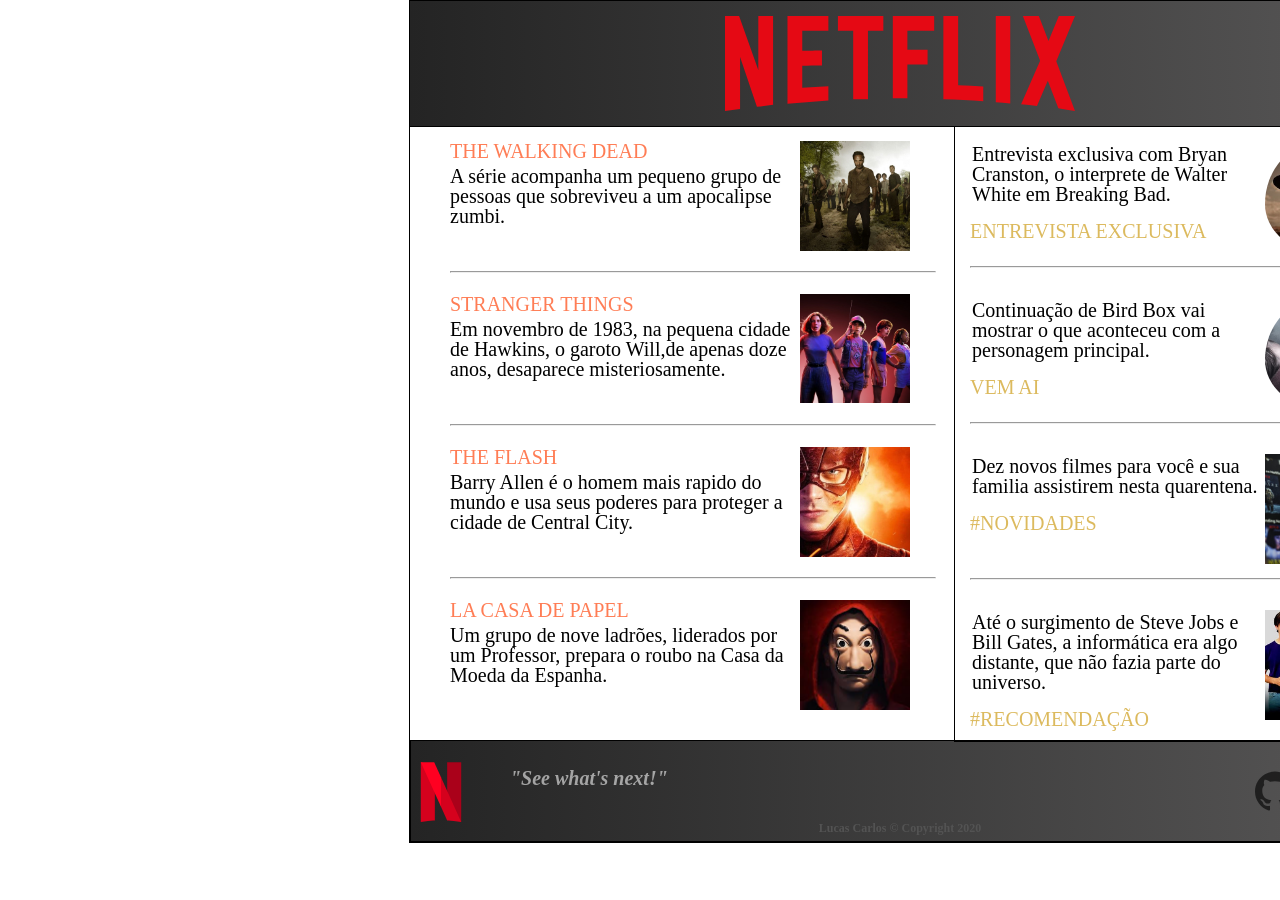
<file: AP1/index.html>
<!DOCTYPE html>
<html lang="pt-BR">
<head>
    <meta charset="UTF-8">
    <meta name="viewport" content="width=device-width, initial-scale=1.0">
    <link rel="stylesheet" href="css/reset.css"> 
    <link rel="stylesheet" href="css/style.css"> 
    <title>Trabalho</title>
</head>

<body>

    <div id="tudo">
        <!--Inicio Header-->
        <header>
            <img src="img/logo-name.svg" alt="Logo Site">
        </header>
        <!--Fim Header-->
        
        <!--Inicio Section-->
        <section>
            <!--Inicio Article-->
            <article>
            <img src="img/img1.jpg">
            <h1>THE WALKING DEAD</h1>
            <p>A série acompanha um pequeno grupo de pessoas que sobreviveu a um apocalipse zumbi.</p>

            <hr>

            <img src="img/img2.jpg">
            <h1>STRANGER THINGS</h1>
            <p>Em novembro de 1983, na pequena cidade de Hawkins, o garoto Will,de apenas doze anos, desaparece misteriosamente.</p>

            <hr>

            <img src="img/img3.jpg">
            <h1>THE FLASH</h1>
            <p>Barry Allen é o homem mais rapido do mundo e usa seus poderes para proteger a cidade de Central City.</p>

            <hr>

            <img src="img/img4.jpg">
            <h1>LA CASA DE PAPEL</h1>
            <p> Um grupo de nove ladrões, liderados por um Professor, prepara o roubo na Casa da Moeda da Espanha.</p>   

            </article>
            <!--Fim Article-->

            <div class="coluna-2">
                <!--Inicio Aside-->
                <aside>
            <img style="border-radius: 50%;" src="img/img5.jpg">
            <p> Entrevista exclusiva com Bryan Cranston, o interprete de Walter White em Breaking Bad.<br></p>
            <h1>ENTREVISTA EXCLUSIVA</h1>

            <hr>

            <img style="border-radius: 50%;" src="img/img8.jpg">
            <p>Continuação de Bird Box vai mostrar o que aconteceu com a personagem principal.</p>
            <h1>VEM AI</h1>

            <hr>

            <img src="img/img7.jpg">
            <p>Dez novos filmes para você e sua familia assistirem nesta quarentena.</p>
            <h1>#NOVIDADES</h1>
            
            <hr>

            <img src="img/img9.jpg">
            <p>Até o surgimento de Steve Jobs e Bill Gates, a informática era algo distante, que não fazia parte do universo.</p>
            <h1>#RECOMENDAÇÃO</h1>
        
                </aside>
                <!--Fim Asider-->
            </div>
        </section>
        <!--Fim Section-->  

        <!--Inicio Footer-->
        <footer>
            <img src="img/logo-marca.svg">
            <span> "See what's next!"</span>

            <span>
                <a href="https://github.com/luccjov"><img src="img/github-logo.svg" alt="Logo Github" height="40"><a> 
                <a href="https://developer.mozilla.org/"><img src="img/linkedin-logo.svg" alt="Linkedin Logo" height="40"></a>
            </span>
            <p style="text-align: center; font-size: 12px; color: rgb(83, 83, 83);">Lucas Carlos © Copyright 2020</p>
        </footer>
        <!--Fim Footer-->
    </div>
</body>
</html>
</file>
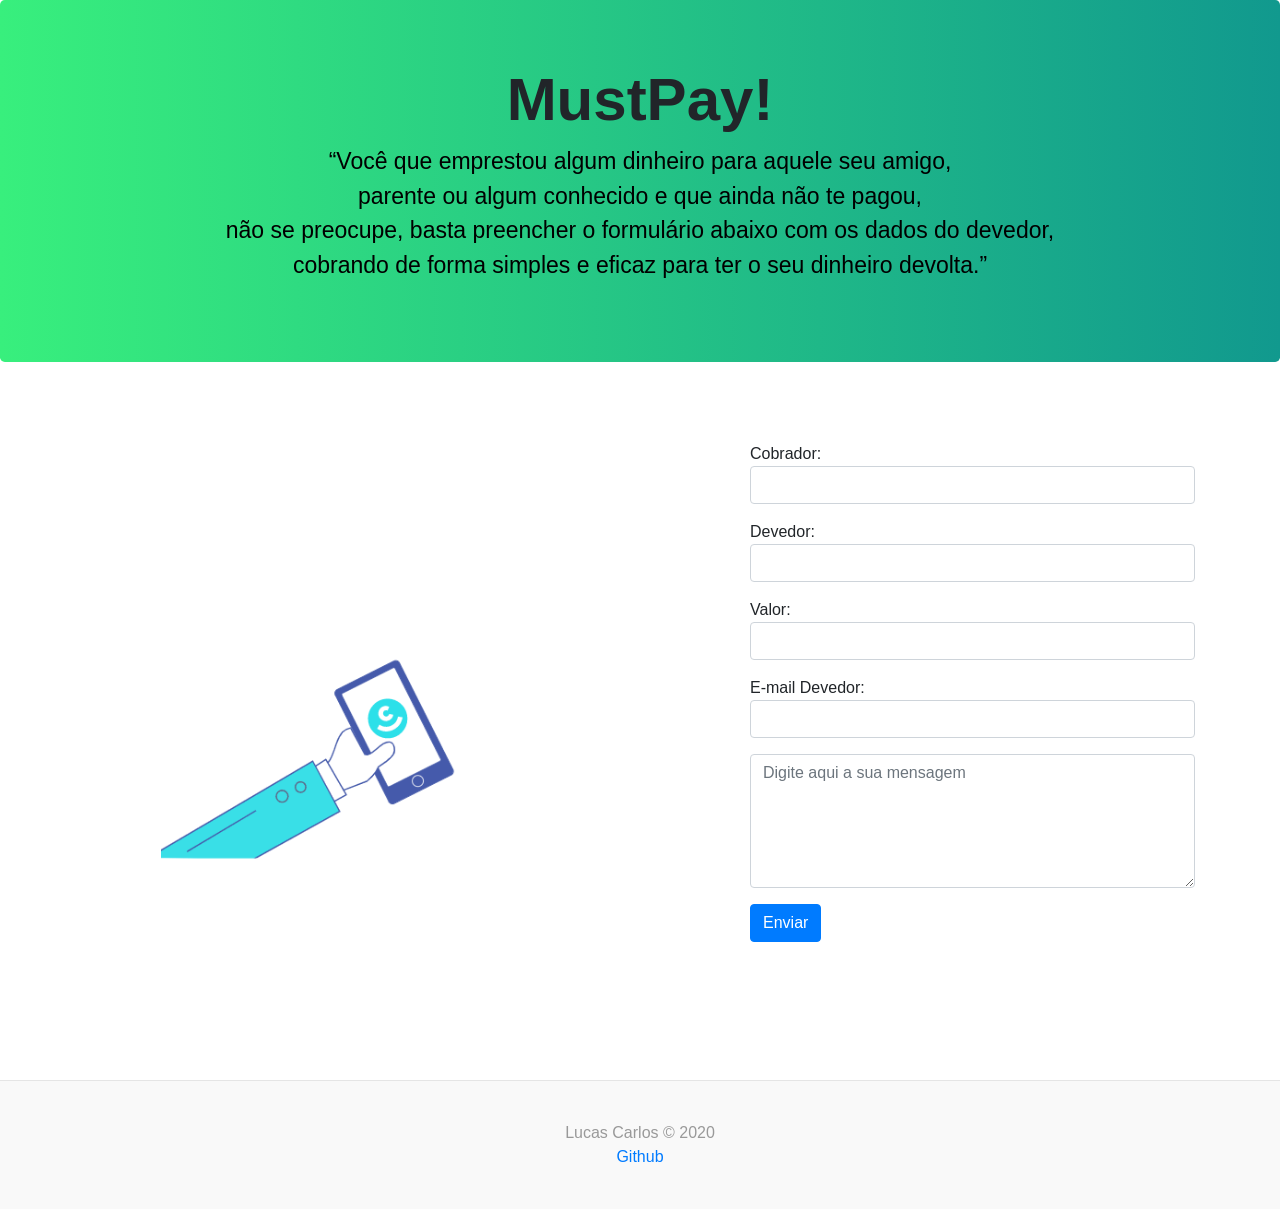
<file: AS/index.html>
<!DOCTYPE html>
<html lang="pt_BR">
<head>
  <meta charset="UTF-8">
  <meta name="viewport" content="width=device-width, initial-scale=1.0">
  <title>MustPay - Me pague!</title>

  <script src="https://smtpjs.com/v3/smtp.js"></script>
  <script src="script/script.js"></script>
  <link rel="stylesheet" href="css/style.css">
  <link rel="stylesheet" href="css/reset.css">
  <link rel="stylesheet" href="https://stackpath.bootstrapcdn.com/bootstrap/4.5.0/css/bootstrap.min.css" integrity="sha384-9aIt2nRpC12Uk9gS9baDl411NQApFmC26EwAOH8WgZl5MYYxFfc+NcPb1dKGj7Sk" crossorigin="anonymous">
  <link href="https://stackpath.bootstrapcdn.com/font-awesome/4.7.0/css/font-awesome.min.css" rel="stylesheet" integrity="sha384-wvfXpqpZZVQGK6TAh5PVlGOfQNHSoD2xbE+QkPxCAFlNEevoEH3Sl0sibVcOQVnN" crossorigin="anonymous">
  <link href="https://fonts.googleapis.com/css2?family=Fredoka+One&display=swap" rel="stylesheet">
</head>

<body>
  <!--Inicio header-->
  <header>
    <!--Inicio section, com background linear-->
    <section style="background: #11998e;background: -webkit-linear-gradient(to right, #38ef7d, #11998e);background: linear-gradient(to right, #38ef7d, #11998e);" class="jumbotron text-center">
      <!--Div com container bootstrap-->
      <div class="container-fluid">
        <!--Cabeçalo pagina, jumbotrom-->
        <h1 class="jumbotron-heading" style="font-size: 60px; font-weight: bolder;">MustPay!</h1>
        <!--Descrição header-->
        <p class="lead" style="font-size: 23px; color: black;">“Você que emprestou algum dinheiro para aquele seu amigo, <br>parente ou algum conhecido e que ainda não te pagou,<br> não se preocupe, basta preencher o formulário abaixo com os dados do devedor, <br>cobrando de forma simples e eficaz para ter o seu dinheiro devolta.”</p>
      </div>
    </section><!--Fim section-->
  </header><!--Fim header-->

  <!--Inicio section body-->
  <section><br><br>
    <aside><!--Inicio container-->
      <div class="container-lg">
        <div class="row">
          <div class="col">
            <!--Animação-->
          <img class="img-fluid" src="img/animation_640_kbvi2zfm.gif" alt="logo2" style="width: 590px;margin-left: 12%;">
          </div>
    
          <div class="col-md-5">
            <!--Inicio Formulario-->
            <form class="needs-validation" method="post">
              Cobrador: <input class="js-input-name col-md-15 mb-3 form-control" type="text" name="name" required="">
              Devedor: <input type="text" class="js-input-name2 col-md-15 mb-3 form-control" name="name2" required="">
              Valor: <input  type="number" class="js-input-valor col-md-15 mb-3 form-control" name="valor" required="">
              E-mail Devedor: <input type="email" class="js-input-email col-md-15 mb-3 form-control" name="email"required="">
              <textarea class="col-md-15 mb-3 form-control" id="textbox" name="myTextBox" cols="50" rows="5" placeholder="Digite aqui a sua mensagem" required=""></textarea>
              <input class="btn btn-primary"  type="submit" onclick="checkForm()" value="Enviar"/>
            </form><br><br><br>
            <!--Fim formulario-->
          </div>
        </div>
      </div>  
    </aside>
  </section><br><br>

  <!--Inicio footer-->
  <footer class="blog-footer">
    <p>Lucas Carlos © 2020  <br> <a href="https://github.com/lucascarlosj/">Github</a></p>
  </footer>
  <!--Fim footer-->
</body>
</html>
</file>
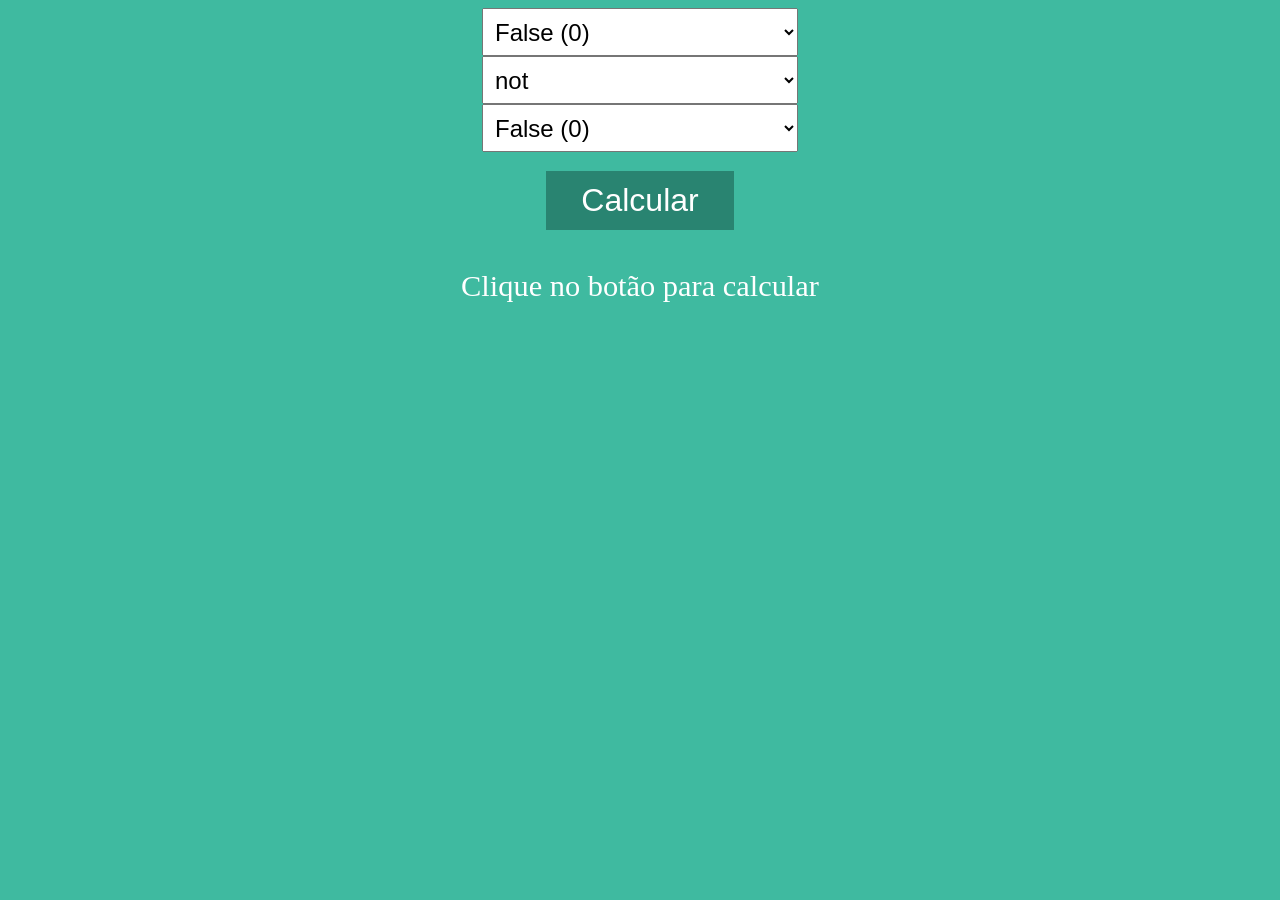
<file: Calculadora Logica/index.html>
<!DOCTYPE html>
<html>

<head>
    <meta charset="UTF-8">
    <meta name="viewport" content="width=device-width, initial-scale=1.0">
    <title>Resultados lógicos</title>
    <link rel="stylesheet" href="style.css">
    <script src="script.js"></script>
</head>

<body>
    <form>
        <div>
            <div>
                <select class="form-control" id="val1">
                    <option value="0" >False (0)</option>
                    <option value="1" >True (1)</option>
                </select>
            </div>
            <div>
                <select class="form-control" id="operation">
                    <option value="not">not</option>
                    <option value="and">and</option>
                    <option value="or">or</option>
                    <option value="xor">xor</option>
                </select>
            </div>
            <div>
                <select class="form-control" id="val2">
                    <option value="0">False (0)</option>
                    <option value="1">True (1)</option>
                </select>
            </div>
        </div>
        <br>
        <div>
            <input type="button" onclick="operacoes()" value="Calcular">
            <p id="result">Clique no botão para calcular</p>
        </div>
    </form>


    <script>

    </script>
</body>

</html>
</file>
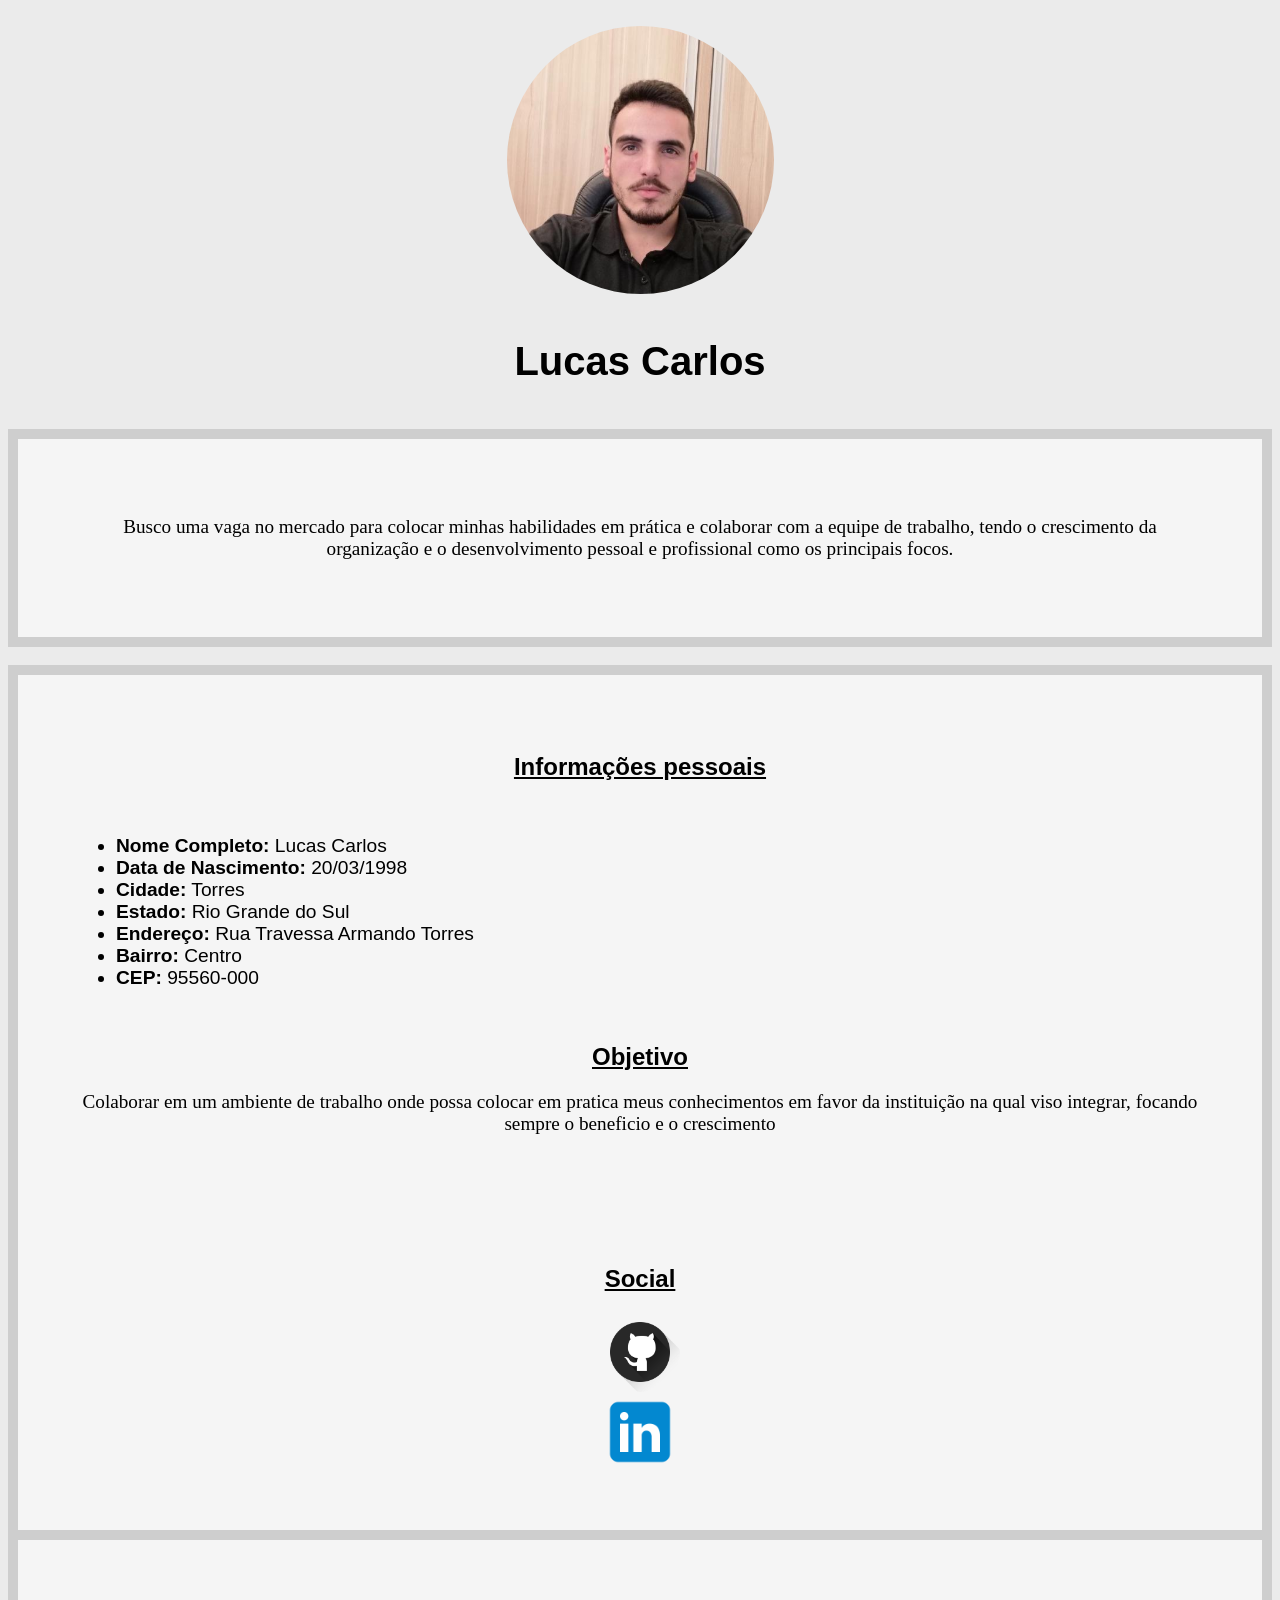
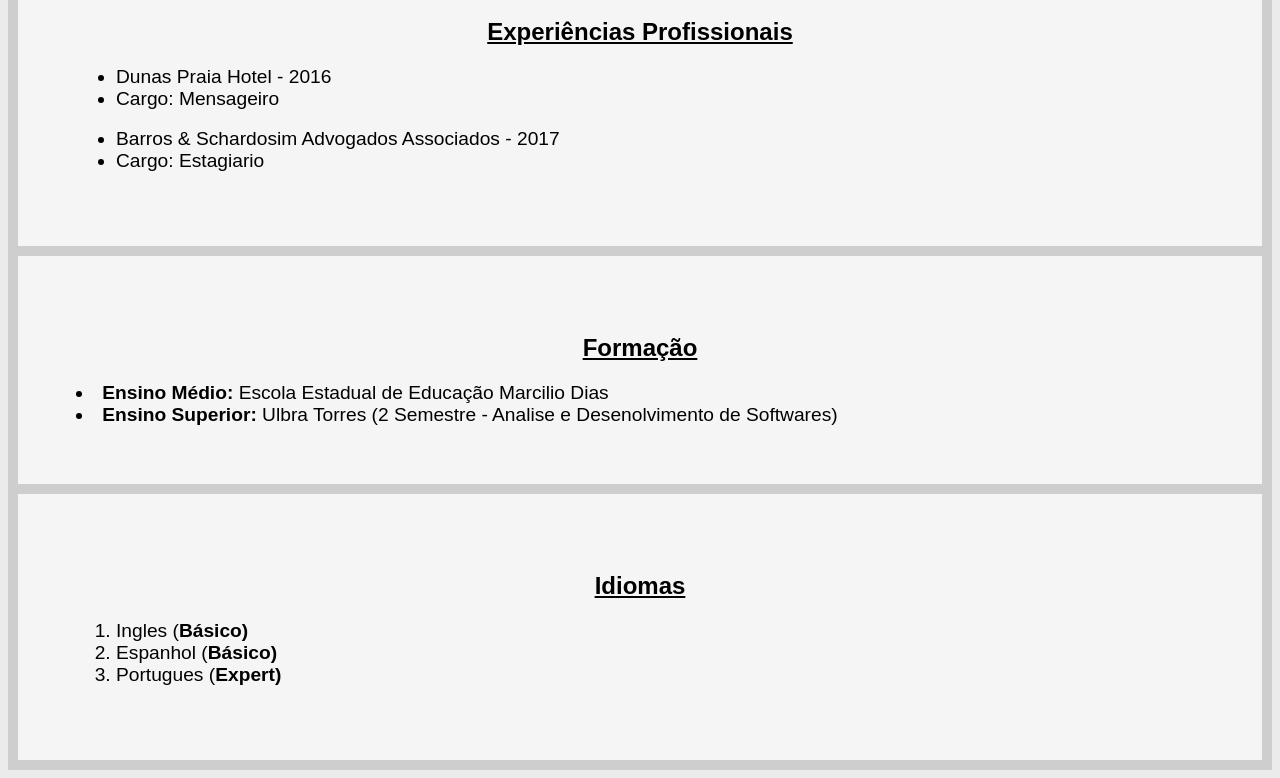
<file: Curriculum-1/index.html>
<!DOCTYPE html>

<html>
<head>
    <meta charset="UTF-8">
    <title>Meu Curriculum</title>
    <link rel="stylesheet" href="style.css">
</head>

<body style="background-color:rgba(219, 219, 219, 0.541);">
    
    <div class="cab">
        <br>
        <img src="Imagem/Capturar.PNG" alt="Imagem Cabeçalho">
        <br>
        <h1><b>Lucas Carlos</b></h1>
        <br>
    </div>

<!--Colunas-->
        <div class="grid-container">
            <div class="item1" style="width: auto;" >
                <p> Busco uma vaga no mercado para colocar minhas habilidades em prática e colaborar com a equipe de trabalho, tendo o crescimento da organização e o desenvolvimento pessoal e profissional como os principais focos.</p>
            </div>
        </div>
    </div>
     
    <br>

    <div class="grid-container">
        <div class="item1" style="height: auto;">
            <h2>Informações pessoais</h2>
                <br>
                    <ul>
                        <li><b>Nome Completo:</b> Lucas Carlos</li>
                        <li><b>Data de Nascimento:</b> 20/03/1998 </li>
                        <li><b>Cidade:</b> Torres</li>
                        <li><b>Estado: </b>Rio Grande do Sul</li>
                        <li><b>Endereço:</b> Rua Travessa Armando Torres</li>
                        <li><b>Bairro:</b> Centro </li>
                        <li><b>CEP:</b> 95560-000</li> 
                    </ul>
                 <br>

                 
            <h2>Objetivo</h2>
                <p> Colaborar em um ambiente de trabalho onde possa colocar 
                em pratica meus conhecimentos em favor da instituição na
                qual viso integrar, focando sempre o beneficio e o crescimento 
            <br><br><br><br><br><br>
            
            <h2>Social</h2>
                <a href="https://github.com/luccjov" target="_blank"> 
                <img src="Imagem/github_logo.png" height="80" style="float: center; grid-area: auto;">
                </a>

                <a href="https://www.linkedin.com/in/lucas-carlos-a9ba44197/" target="_blank"> 
                <img src="Imagem/linkedin_logo.png" height="80" style="float: center;">
                </a>
        </div>

        <div class="item2"> 
            <h2>Experiências Profissionais</h2>
                <ul>
                    <li>Dunas Praia Hotel - 2016</li>
                    <li>Cargo: Mensageiro</li>
                    <br>
                    <li>Barros & Schardosim Advogados Associados - 2017 </li> 
                    <li>Cargo: Estagiario</li>                           
                    </li>
                </ul>
        </div>
        
        <div class="item3"> 
            <h2>Formação</h2>
                <li><b>Ensino Médio:</b> Escola Estadual de Educação Marcilio Dias</li>
                <li><b>Ensino Superior:</b> Ulbra Torres (2 Semestre - Analise e Desenolvimento de Softwares)</li>
        </div>
                
        <div class="item4">
            <h2>Idiomas</h2>
                <ol>
                    <li>Ingles (<b>Básico)</b></li>
                    <li>Espanhol (<b>Básico)</b></li>
                    <li>Portugues (<b>Expert)</b></li>
                </ol>
        </div>
    </div>
<!--Fim Colunas-->

</body>
</html>
</file>
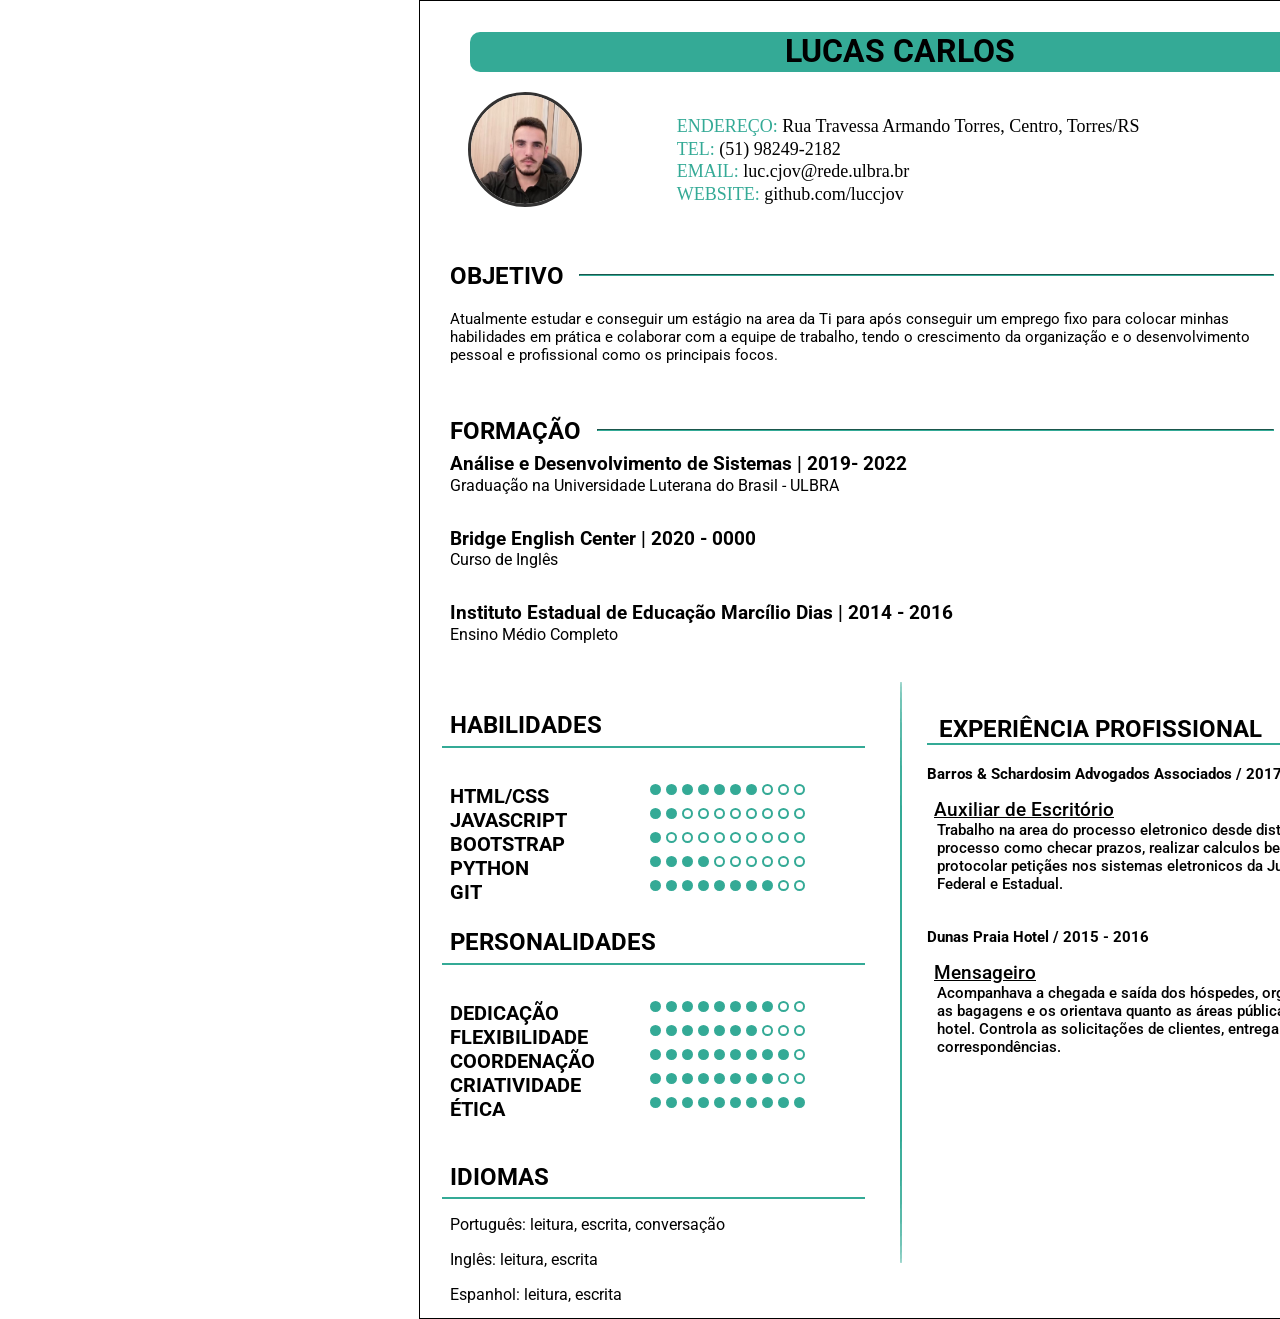
<file: Curriculum-2/index.html>
<!DOCTYPE html>
<html>
<head>
    <meta charset="UTF-8">
    <meta name="viewport" content="width=device-width, initial-scale=1.0">
    <link rel="stylesheet" type="text/css" href="style.css">
    <link href="https://fonts.googleapis.com/css?family=Roboto&display=swap" rel="stylesheet">
    <title>Curriculo Proposto</title>
</head>

<body>

<!--Cabeçalho-->

    <div id="tudo">
        <div id="retangulo">
            <h1>LUCAS CARLOS</h1>
        </div>

<!--Fim Cabeçalho-->

<!--Imagem Pessoas-->
        <img class="img1" src="Imagem/Capturar.PNG" alt="Avatar" style="width: 12%">

<!--Dados Basicos-->
        <div class="span" style="margin-left: 6cm; font-size: 18px; line-height: 0.6cm;">
            <br>
            <span1 style=" color: rgb(52, 170, 150);">ENDEREÇO:</span1> <t>Rua Travessa Armando Torres, Centro, Torres/RS</t>
            <br>
            <span1 style=" color: rgb(52, 170, 150);">TEL:</span1> <t>(51) 98249-2182</t>
            <br>
            <span1 style=" color: rgb(52, 170, 150);">EMAIL:</span1> <t>luc.cjov@rede.ulbra.br</t>
            <br>
            <span1 style=" color: rgb(52, 170, 150);">WEBSITE:</span1> <t>github.com/luccjov</t>
        </div>
<!--Fim Dados Basicos-->

        <br><br>

<!--Objetivo-->
        <div class="linhas">
            <hr class="hrcentro">
                <h2>OBJETIVO</h2>
                <p style="font-size: 15px; margin-right: 5%;">Atualmente estudar e conseguir um estágio na area da Ti para após conseguir um emprego fixo para colocar minhas habilidades em prática e colaborar com a equipe de trabalho, tendo o crescimento da organização e o desenvolvimento pessoal e profissional como os principais focos.</p>
        </div>
<!--Fim Objetivo-->

        <br>

<!--Formação-->
        <div class="linhas">
            <hr class="hrcentro" style="width: 75%;">
                <h2>FORMAÇÃO</h2>
<!--Fim Formação-->

<!--Cursos-->
            <div class="space">
                <h3>Análise e Desenvolvimento de Sistemas | 2019- 2022</h3>
                    <p>Graduação na Universidade Luterana do Brasil - ULBRA</p>
            </div>
        </div>

        <br>

        <div class="space">
            <h3>Bridge English Center | 2020 - 0000</h3>
                <p>Curso de Inglês</p>
        </div>

        <br>

        <div class="space">
            <h3>Instituto Estadual de Educação Marcílio Dias | 2014 - 2016</h3>
                <p>Ensino Médio Completo</p>
        </div>

<!--Fim Cursos-->

        <br><br><br>
        
<!--Habilidades-->    
        <div class="linhas">
            <div class="linhas2" style="line-height: 1px; margin-left: -0.2cm;">
                <h2>HABILIDADES</h2>
                <p style="font-size: 15px;"></p>
            </div>
            <br><br>
    
            <div class="esquerda">
                <span><b>HTML/CSS</b></span>
                <div class="circle2"></div>
		        <div class="circle2"></div>
		        <div class="circle2"></div>
		        <div class="circle"></div>
		        <div class="circle"></div>
                <div class="circle"></div>
		        <div class="circle"></div>
		        <div class="circle"></div>
		        <div class="circle"></div>
		        <div class="circle"></div><br>

            <span><b>JAVASCRIPT</b></span>
                <div class="circle2"></div>
		        <div class="circle2"></div>
		        <div class="circle2"></div>
		        <div class="circle2"></div>
		        <div class="circle2"></div>
                <div class="circle2"></div>
                <div class="circle2"></div>
                <div class="circle2"></div>
                <div class="circle"></div>
                <div class="circle"></div><br>
                
            <span><b>BOOTSTRAP</b></span>
                <div class="circle2"></div>
		        <div class="circle2"></div>
		        <div class="circle2"></div>
		        <div class="circle2"></div>
		        <div class="circle2"></div>
                <div class="circle2"></div>
                <div class="circle2"></div>
                <div class="circle2"></div>
                <div class="circle2"></div>
                <div class="circle"></div><br>  

            <span><b>PYTHON</b></span>
                <div class="circle2"></div>
		        <div class="circle2"></div>
		        <div class="circle2"></div>
		        <div class="circle2"></div>
		        <div class="circle2"></div>
                <div class="circle2"></div>
                <div class="circle"></div>
                <div class="circle"></div>
                <div class="circle"></div>
                <div class="circle"></div><br>

            <span><b>GIT</b></span>
                <div class="circle2"></div>
		        <div class="circle2"></div>
		        <div class="circle"></div>
		        <div class="circle"></div>
		        <div class="circle"></div>
                <div class="circle"></div>
                <div class="circle"></div>
                <div class="circle"></div>
                <div class="circle"></div>
                <div class="circle"></div>

        </div>

<!--Fim Habilidades--> 
        <br>
<!--Personalidades--> 
        <div class="linhas">
            <div class="linhas2" style="line-height: 1px; margin-left: -0.2cm;">
                <h2>PERSONALIDADES</h2>
                <p style="font-size: 15px;"></p>
            </div>
        <br><br>

        <div class="esquerda">
            <span><b>DEDICAÇÃO</b></span>
            <div class="circle2"></div>
            <div class="circle2"></div>
            <div class="circle"></div>
            <div class="circle"></div>
            <div class="circle"></div>
            <div class="circle"></div>
            <div class="circle"></div>
            <div class="circle"></div>
            <div class="circle"></div>
            <div class="circle"></div><br>

            <span><b>FLEXIBILIDADE</b></span>
            <div class="circle2"></div>
            <div class="circle2"></div>
            <div class="circle2"></div>
            <div class="circle"></div>
            <div class="circle"></div>
            <div class="circle"></div>
            <div class="circle"></div>
            <div class="circle"></div>
            <div class="circle"></div>
            <div class="circle"></div><br>
            
            <span><b>COORDENAÇÃO</b></span>
            <div class="circle2"></div>
            <div class="circle"></div>
            <div class="circle"></div>
            <div class="circle"></div>
            <div class="circle"></div>
            <div class="circle"></div>
            <div class="circle"></div>
            <div class="circle"></div>
            <div class="circle"></div>
            <div class="circle"></div><br>  

            <span><b>CRIATIVIDADE</b></span>
            <div class="circle2"></div>
            <div class="circle2"></div>
            <div class="circle"></div>
            <div class="circle"></div>
            <div class="circle"></div>
            <div class="circle"></div>
            <div class="circle"></div>
            <div class="circle"></div>
            <div class="circle"></div>
            <div class="circle"></div><br>

            <span><b>ÉTICA</b></span>
            <div class="circle"></div>
            <div class="circle"></div>
            <div class="circle"></div>
            <div class="circle"></div>
            <div class="circle"></div>
            <div class="circle"></div>
            <div class="circle"></div>
            <div class="circle"></div>
            <div class="circle"></div>
            <div class="circle"></div>

        </div>
<!--Fim Personalidades--> 
        <br><br>
<!--Idiomas--> 
        <div class="linhas">
            <div class="linhas2" style="line-height: 1px; margin-left: -0.2cm;">
                <h2>IDIOMAS</h2>
                <p style="font-size: 15px;"></p>
            </div>

            <p>Português: leitura, escrita, conversação</p>
            <p>Inglês: leitura, escrita</p>
            <p>Espanhol: leitura, escrita</p>

        </div>
<!--Fim Idiomas--> 
        <div class="centro"></div>

        <article class="ex">
<!--Experiencias--> 
            <h2>EXPERIÊNCIA PROFISSIONAL</h2>
            <div class="experiencia">
                <h3 style="font-size: 15px;">Barros & Schardosim Advogados Associados / 2017 - Atual</h3><p class="ep" style="text-decoration: underline;"> Auxiliar de Escritório</p>
                    <p>Trabalho na area do processo eletronico desde distribuir processo 
                    como checar prazos, realizar calculos bem como protocolar petiçães
                    nos sistemas eletronicos da Justiça Federal e Estadual.</p>
                    
                    <h3 style="font-size: 15px;">Dunas Praia Hotel / 2015 - 2016</h3><p class="ep" style="text-decoration: underline;"> Mensageiro</p>
                    <p>Acompanhava a chegada e saída dos hóspedes, organizava as bagagens e os orientava quanto
                    as áreas públicas do hotel. Controla as solicitações de clientes, entrega 
                    correspondências.</p>
            </div>
        </article>
    </div>
</body>
</html>
</file>
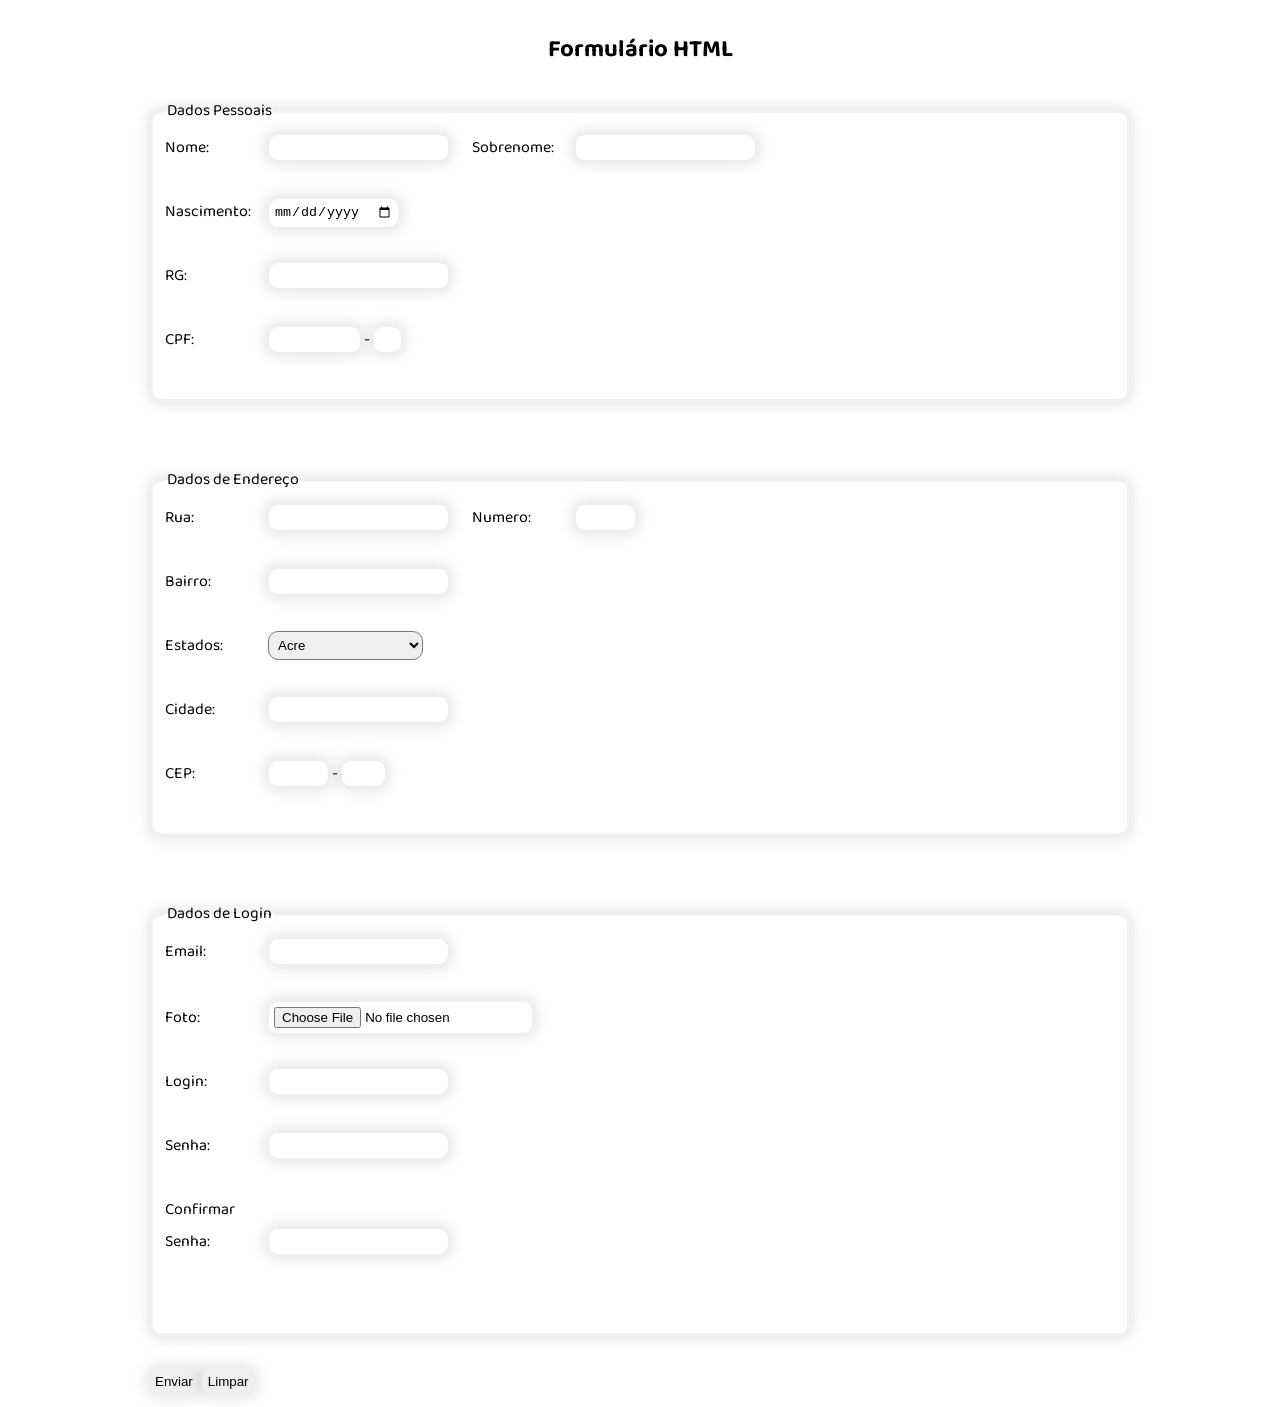
<file: Form/index.html>
<!DOCTYPE html>
<html>
<head>
    <meta charset="UTF-8">
    <meta name="viewport" content="width=device-width, initial-scale=1.0">
    <link rel="stylesheet" tipe="text/css" href="style.css">
    <link href="https://fonts.googleapis.com/css2?family=Baloo+Bhaina+2:wght@700&display=swap" rel="stylesheet">
    <title>Formulário</title>
</head>
<body>

    <div class="container">

        <section>
            <h1>Formulário HTML</h1>
            <article>
                <form action="http://vinicius.pro.br/idw/receiveForm.php" method="POST">
                    <fieldset>
                        <legend>Dados Pessoais</legend>
                        <label for="nome">Nome:</label>
                        <input type="text" name="nome">

                        <label for="sobrenome" style="margin-left: 20px;">Sobrenome:</label>
                        <input type="text" name="sobrenome"><br><br>

                        <label type="data">Nascimento:</label>
                        <input type="date" name="data"><br><br>

                        <label for="rg">RG:</label>
                        <input type="text" name="rg"><br><br>

                        <label for="cpf">CPF:</label>
                        <input type="text" name="cpf" maxlength="9" size="9px"> - <input maxlength="2" size="1px"><br><br>
                    </fieldset><br><br>
                  
                    <fieldset>
                        <legend>Dados de Endereço</legend>
                        <label for="rua">Rua:</label>
                        <input type="text" name="rua">

                        <label for="numero" style="margin-left: 20px;">Numero:</label>
                        <input type="text" name="numero" maxlength="5" size="5px"><br><br>

                        <label for="bairro">Bairro:</label>
                        <input type="text" name="bairro"><br><br>

                        <label for="estados">Estados:</label>
                        <select type="select" name="estados">
                            <option value="AC">Acre</option>
                            <option value="AL">Alagoas</option>
                            <option value="AP">Amapá</option>
                            <option value="AM">Amazonas</option>
                            <option value="BA">Bahia</option>
                            <option value="CE">Ceará</option>
                            <option value="DF">Distrito Federal</option>
                            <option value="ES">Espírito Santo</option>
                            <option value="GO">Goiás</option>
                            <option value="MA">Maranhão</option>
                            <option value="MT">Mato Grosso</option>
                            <option value="MS">Mato Grosso do Sul</option>
                            <option value="MG">Minas Gerais</option>
                            <option value="PA">Pará</option>
                            <option value="PB">Paraíba</option>
                            <option value="PR">Paraná</option>
                            <option value="PE">Pernambuco</option>
                            <option value="PI">Piauí</option>
                            <option value="RJ">Rio de Janeiro</option>
                            <option value="RN">Rio Grande do Norte</option>
                            <option value="RS">Rio Grande do Sul</option>
                            <option value="RO">Rondônia</option>
                            <option value="RR">Roraima</option>
                            <option value="SC">Santa Catarina</option>
                            <option value="SP">São Paulo</option>
                            <option value="SE">Sergipe</option>
                            <option value="TO">Tocantins</option>
                        </select><br><br>    

                        <label for="cidade">Cidade:</label>
                        <input type="text" name="cidade"><br><br>

                        <label for="cep">CEP:</label>
                        <input type="text" name="cep" maxlength="5" size="5px"> - <input maxlength="3" size="3px"><br><br>
                    </fieldset><br><br>
        
                    <fieldset>
                        <legend>Dados de Login</legend>
                        <label for="email">Email:</label>
                        <input type="text" name="email"><br><br>

                        <label for="file">Foto:</label>
                        <input type="file" name="file"><br><br>

                        <label for="login">Login:</label>
                        <input type="login" name="login"><br><br>

                        <label for="password">Senha:</label>
                        <input type="password" name="password"><br><br>

                        <label for="csenha">Confirmar Senha:</label>
                        <input type="password" name="csenha"><br><br><br>
                    </fieldset><br>
                    
                    <input type="submit" value="Enviar">
                    <input type="reset" value="Limpar">
                </form>
            <article>
        </section>
    </div>
</body>
</html>
</file>
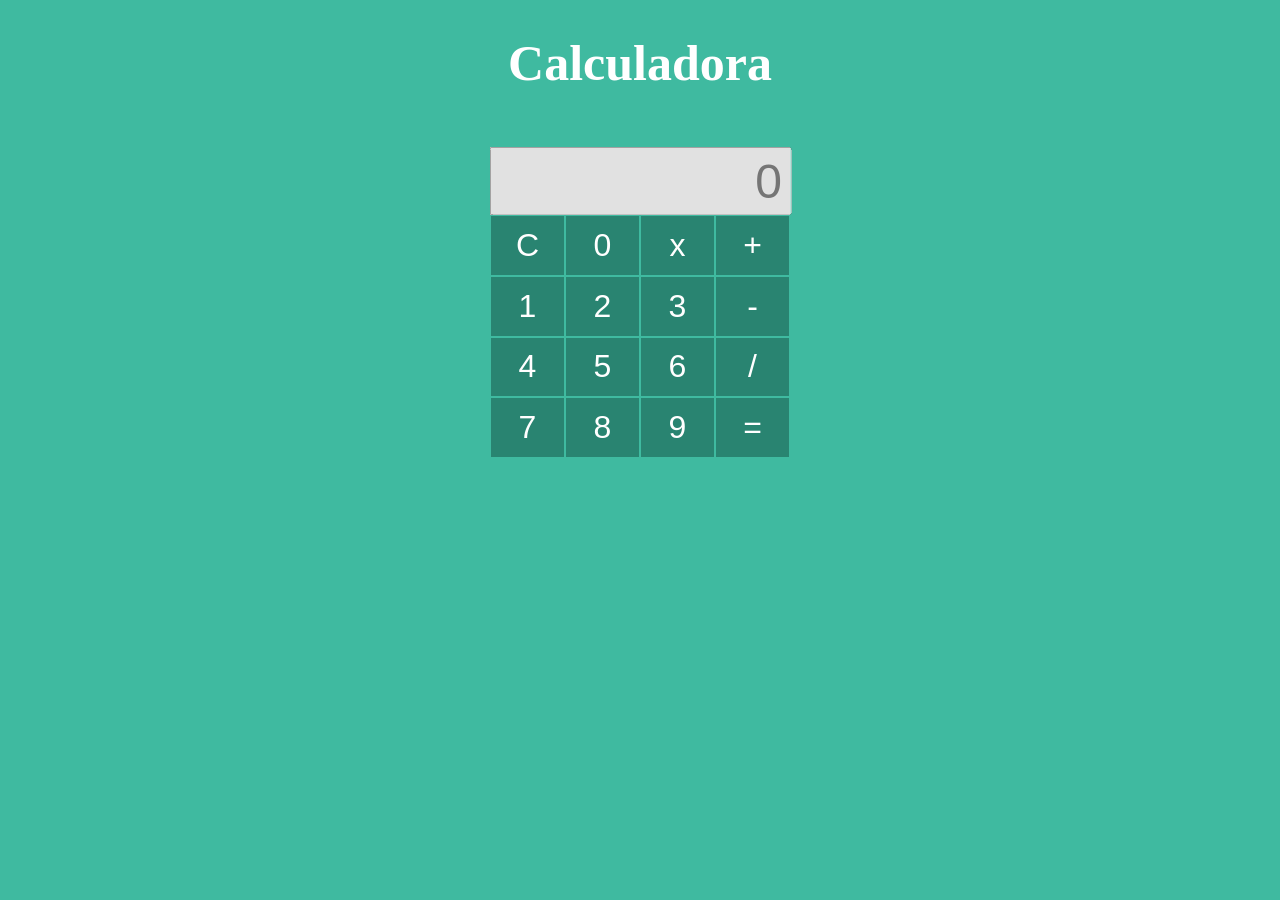
<file: JS Calculator/index.html>
<!DOCTYPE html>
<html>
    <head>
        <title>Calculadora Basica</title>
        <link rel="stylesheet" type="text/css" href="style.css">
    </head>
    <body>
        <h1>Calculadora</h1>
        
        <div id="container">
            <form name="calc">
                <input type="text" name="output" placeholder="0" disabled="disabled">

                <input type="button" value=" C " onclick="erase()">
                <input type="button" value=" 0 " onclick="entries('0')">
                <input type="button" value=" x " onclick="entries('*')">
                <input type="button" value=" + " onclick="entries('+')">
                
                <input type="button" value=" 1 " onclick="entries('1')">
                <input type="button" value=" 2 " onclick="entries('2')">
                <input type="button" value=" 3 " onclick="entries('3')">
                <input type="button" value=" - " onclick="entries('-')">
                
                <input type="button" value=" 4 " onclick="entries('4')">
                <input type="button" value=" 5 " onclick="entries('5')">
                <input type="button" value=" 6 " onclick="entries('6')">
                <input type="button" value=" / " onclick="entries('/')">
                
                <input type="button" value=" 7 " onclick="entries('7')">
                <input type="button" value=" 8 " onclick="entries('8')">
                <input type="button" value=" 9 " onclick="entries('9')">
                <input type="button" value=" = " onclick="calculate()">
            </form>
                
        </div>
        <script type = "text/javascript" src = "calculator.js"></script>
    </body>
</html>
</file>
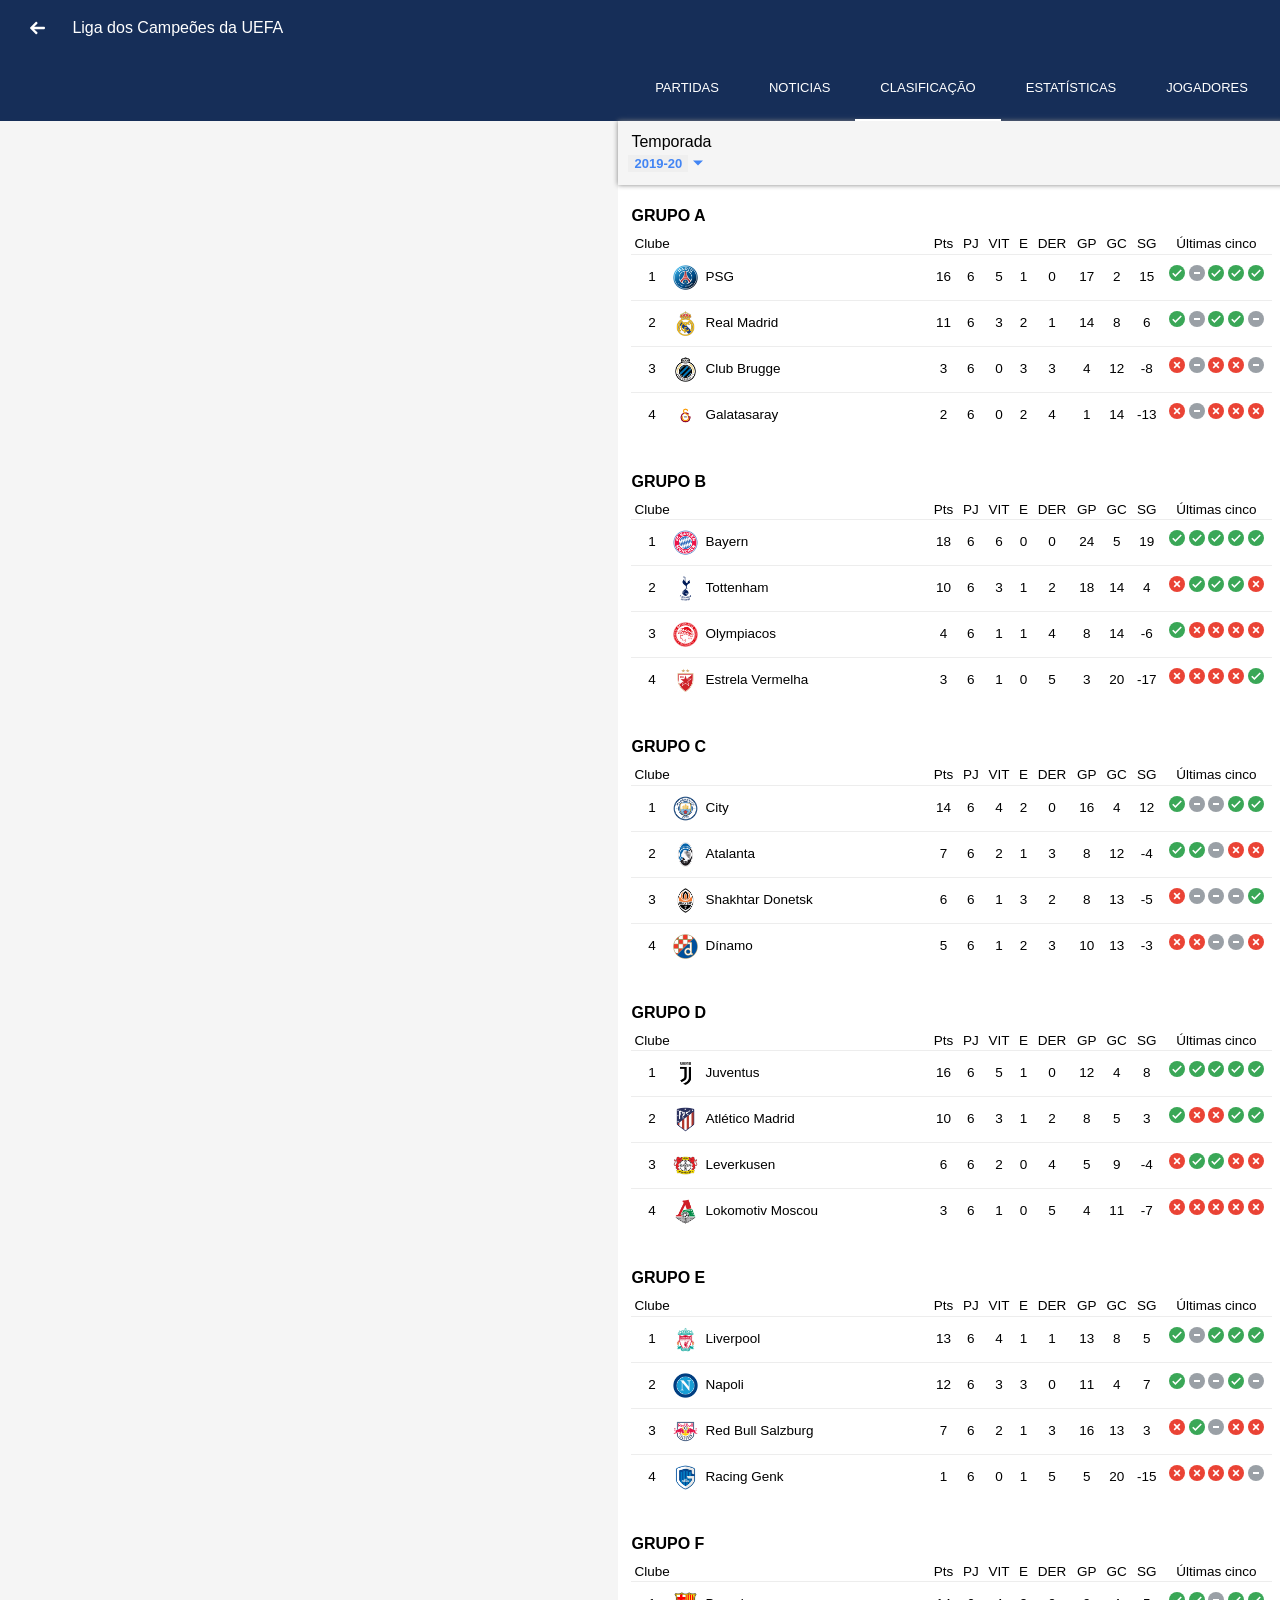
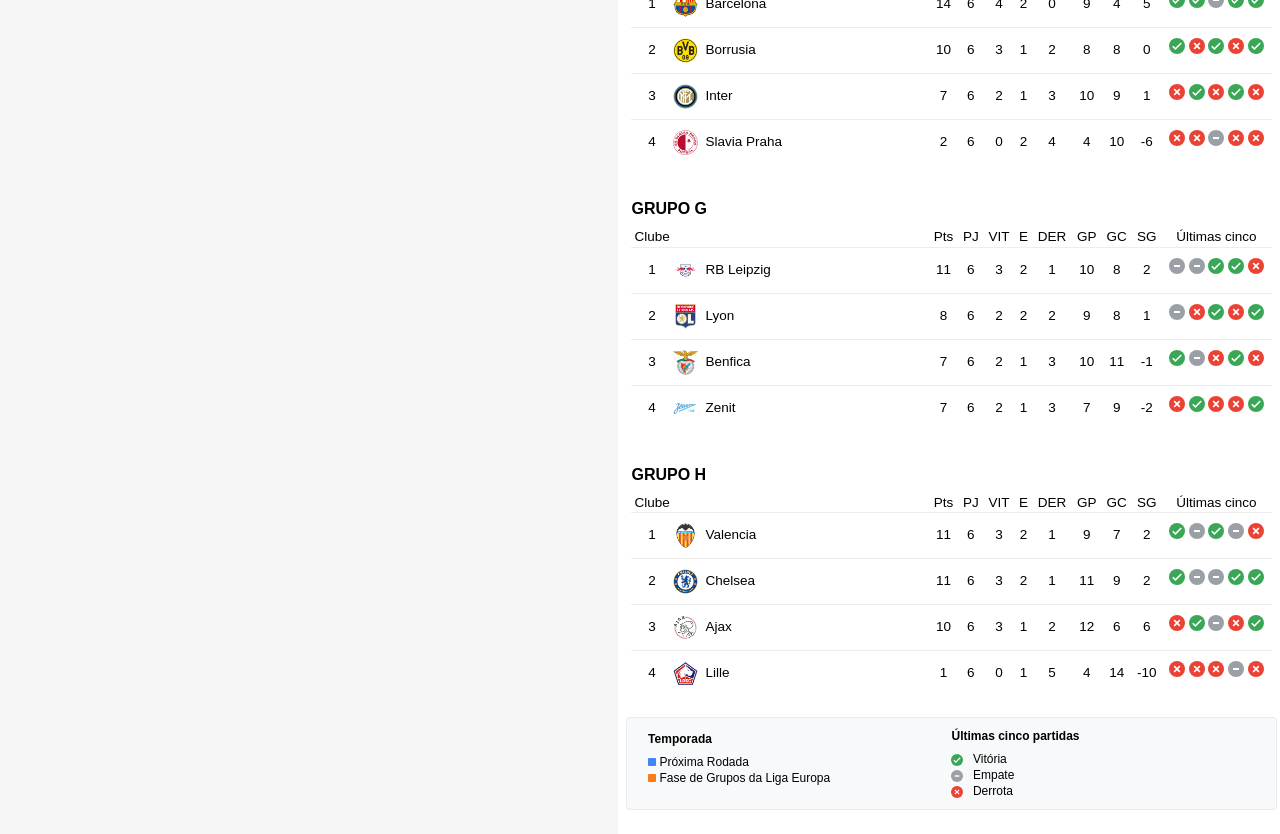
<file: Tabela/index.html>
<!DOCTYPE html>
<html>

<head>
    <meta charset="UTF-8">
    <meta name="viewport" content="width=device-width, initial-scale=1.0">
    <link rel="stylesheet" href="reset.css"> 
    <link rel="stylesheet" href="style.css"> 


    <title>Champions League</title>
</head>

<body>
<!--Hearder-->
    <header>
<!--Botções voltar e fechar-->
        <div class="navbar">
            <div class="back-buttom">
                <img src="Img/assents/back.svg" alt="Voltar">
                <h3>Liga dos Campeões da UEFA</h3>
            </div>
            <img src="Img/assents/close.svg" alt="Buttom X">
        </div>
<!--Navbar-->
        <nav>
            <a href="jogos.html">PARTIDAS</a>
            <a href="#">NOTICIAS</a>
            <a class="ativa" href="#">CLASIFICAÇÃO</a>
            <a href="estatistica.html">ESTATÍSTICAS</a>
            <a href="#">JOGADORES</a>
        </nav>
<!--Fim Navbar-->
    </header>
<!--Fim Header-->

<!--Começo section e tabela-->
    <section>
<!--Container-->
        <div class="container">
<!--Container cabeçalho tabela-->
            <div class="container-temporada">
                <h6>Temporada</h6>
                <button>2019-20</button>
                <img width="10px" src="Img/assents/down.svg" alt="seta-baixo">
            </div>

<!--GRUPO A -->
            <div class="container-tabela">
                <h3>GRUPO A</h3>
                <table>
                    <thead>
                        <tr>
                            <th>Clube</th>
                            <th></th>
                            <th>Pts</th>
                            <th>PJ</th>
                            <th>VIT</th>
                            <th>E</th>
                            <th>DER</th>
                            <th>GP</th>
                            <th>GC</th>
                            <th>SG</th>
                            <th>Últimas cinco</th>
                        </tr>
                    </thead>

                    <tbody>
                        <tr>
                            <td width="2%">1</td>
                            <td width="40%"> 
                                <img width="25px" src="Img/teams/psg.png" alt="PSG">PSG
                            </td>
                            
                            <td>16</td>
                            <td>6</td>
                            <td>5</td>
                            <td>1</td>
                            <td>0</td>
                            <td>17</td>
                            <td>2</td>
                            <td>15</td>
                            <td>
                                <img src="Img/assents/vitoria.svg" alt="vitoria">
                                <img src="Img/assents/empate.svg" alt="empate">
                                <img src="Img/assents/vitoria.svg" alt="vitoria">
                                <img src="Img/assents/vitoria.svg" alt="vitoria">
                                <img src="Img/assents/vitoria.svg" alt="vitoria">

                            </td>
                        </tr>

                        <tr>
                            <td width="2%">2</td>
                            <td width="40%"> 
                                <img width="25px" src="Img/teams/real.png" alt="Real Madrid">Real Madrid
                            </td>
                            
                            <td>11</td>
                            <td>6</td>
                            <td>3</td>
                            <td>2</td>
                            <td>1</td>
                            <td>14</td>
                            <td>8</td>
                            <td>6</td>
                            <td>
                                <img src="Img/assents/vitoria.svg" alt="vitoria">
                                <img src="Img/assents/empate.svg" alt="empate">
                                <img src="Img/assents/vitoria.svg" alt="vitoria">
                                <img src="Img/assents/vitoria.svg" alt="vitoria">
                                <img src="Img/assents/empate.svg" alt="empate">

                            </td>
                        </tr>

                        <tr>
                            <td width="2%">3</td>
                            <td width="40%"> 
                                <img width="25px" src="Img/teams/brugge.png" alt="Brugge">Club Brugge
                            </td>
                            
                            <td>3</td>
                            <td>6</td>
                            <td>0</td>
                            <td>3</td>
                            <td>3</td>
                            <td>4</td>
                            <td>12</td>
                            <td>-8</td>
                            <td>
                                <img src="Img/assents/derrota.svg" alt="derrota">
                                <img src="Img/assents/empate.svg" alt="empate">
                                <img src="Img/assents/derrota.svg" alt="derrota">
                                <img src="Img/assents/derrota.svg" alt="derrota">
                                <img src="Img/assents/empate.svg" alt="empate">

                            </td>
                        </tr>

                        <tr>
                            <td width="2%">4</td>
                            <td width="40%"> 
                                <img width="25px" src="Img/teams/gala.png" alt="Brugge">Galatasaray
                            </td>
                            
                            <td>2</td>
                            <td>6</td>
                            <td>0</td>
                            <td>2</td>
                            <td>4</td>
                            <td>1</td>
                            <td>14</td>
                            <td>-13</td>
                            <td>
                                <img src="Img/assents/derrota.svg" alt="derrota">
                                <img src="Img/assents/empate.svg" alt="empate">
                                <img src="Img/assents/derrota.svg" alt="derrota">
                                <img src="Img/assents/derrota.svg" alt="derrota">
                                <img src="Img/assents/derrota.svg" alt="derrota">

                            </td>
                        </tr>
                    </tbody>
                </table>
            </div>
<!--Fim GRUPO A -->

<!--GRUPO B -->
            <div class="container-tabela">
                <h3>GRUPO B</h3>
                <table>
                    <thead>
                        <tr>
                            <th>Clube</th>
                            <th></th>
                            <th>Pts</th>
                            <th>PJ</th>
                            <th>VIT</th>
                            <th>E</th>
                            <th>DER</th>
                            <th>GP</th>
                            <th>GC</th>
                            <th>SG</th>
                            <th>Últimas cinco</th>
                        </tr>
                    </thead>

                    <tbody>
                        <tr>
                            <td width="2%">1</td>
                            <td width="40%"> 
                                <img width="25px" src="Img/teams/bayern.png" alt="Bayern">Bayern
                            </td>
                            
                            <td>18</td>
                            <td>6</td>
                            <td>6</td>
                            <td>0</td>
                            <td>0</td>
                            <td>24</td>
                            <td>5</td>
                            <td>19</td>
                            <td>
                                <img src="Img/assents/vitoria.svg" alt="vitoria">
                                <img src="Img/assents/vitoria.svg" alt="vitoria">
                                <img src="Img/assents/vitoria.svg" alt="vitoria">
                                <img src="Img/assents/vitoria.svg" alt="vitoria">
                                <img src="Img/assents/vitoria.svg" alt="vitoria">

                            </td>
                        </tr>

                        <tr>
                            <td width="2%">2</td>
                            <td width="40%"> 
                                <img width="25px" src="Img/teams/tott.png" alt="Tottenham">Tottenham
                            </td>
                            
                            <td>10</td>
                            <td>6</td>
                            <td>3</td>
                            <td>1</td>
                            <td>2</td>
                            <td>18</td>
                            <td>14</td>
                            <td>4</td>
                            <td>
                                <img src="Img/assents/derrota.svg" alt="derrota">
                                <img src="Img/assents/vitoria.svg" alt="vitoria">
                                <img src="Img/assents/vitoria.svg" alt="vitoria">
                                <img src="Img/assents/vitoria.svg" alt="vitoria">
                                <img src="Img/assents/derrota.svg" alt="derrota">

                            </td>
                        </tr>

                        <tr>
                            <td width="2%">3</td>
                            <td width="40%"> 
                                <img width="25px" src="Img/teams/olym.png" alt="Olympiacos">Olympiacos
                            </td>
                            
                            <td>4</td>
                            <td>6</td>
                            <td>1</td>
                            <td>1</td>
                            <td>4</td>
                            <td>8</td>
                            <td>14</td>
                            <td>-6</td>
                            <td>
                                <img src="Img/assents/vitoria.svg" alt="vitoria">
                                <img src="Img/assents/derrota.svg" alt="derrota">
                                <img src="Img/assents/derrota.svg" alt="derrota">
                                <img src="Img/assents/derrota.svg" alt="derrota">
                                <img src="Img/assents/derrota.svg" alt="derrota">

                            </td>
                        </tr>

                        <tr>
                            <td width="2%">4</td>
                            <td width="40%"> 
                                <img width="25px" src="Img/teams/estrela.png" alt="Estrela">Estrela Vermelha
                            </td>
                            
                            <td>3</td>
                            <td>6</td>
                            <td>1</td>
                            <td>0</td>
                            <td>5</td>
                            <td>3</td>
                            <td>20</td>
                            <td>-17</td>
                            <td>
                                <img src="Img/assents/derrota.svg" alt="vitoria">
                                <img src="Img/assents/derrota.svg" alt="derrota">
                                <img src="Img/assents/derrota.svg" alt="derrota">
                                <img src="Img/assents/derrota.svg" alt="derrota">
                                <img src="Img/assents/vitoria.svg" alt="vitoria">

                            </td>
                        </tr>
                    </tbody>
                </table>
            </div>
<!--Fim GRUPO B -->

<!--GRUPO C -->
            <div class="container-tabela">
                <h3>GRUPO C</h3>
                <table>
                    <thead>
                        <tr>
                            <th>Clube</th>
                            <th></th>
                            <th>Pts</th>
                            <th>PJ</th>
                            <th>VIT</th>
                            <th>E</th>
                            <th>DER</th>
                            <th>GP</th>
                            <th>GC</th>
                            <th>SG</th>
                            <th>Últimas cinco</th>
                        </tr>
                    </thead>

                    <tbody>
                        <tr>
                            <td width="2%">1</td>
                            <td width="40%"> 
                                <img width="25px" src="Img/teams/city.png" alt="City">City
                            </td>
                            
                            <td>14</td>
                            <td>6</td>
                            <td>4</td>
                            <td>2</td>
                            <td>0</td>
                            <td>16</td>
                            <td>4</td>
                            <td>12</td>
                            <td>
                                <img src="Img/assents/vitoria.svg" alt="vitoria">
                                <img src="Img/assents/empate.svg" alt="empate">
                                <img src="Img/assents/empate.svg" alt="empate">
                                <img src="Img/assents/vitoria.svg" alt="vitoria">
                                <img src="Img/assents/vitoria.svg" alt="vitoria">

                            </td>
                        </tr>

                        <tr>
                            <td width="2%">2</td>
                            <td width="40%"> 
                                <img width="25px" src="Img/teams/atala.png" alt="Atalanta">Atalanta
                            </td>
                            
                            <td>7</td>
                            <td>6</td>
                            <td>2</td>
                            <td>1</td>
                            <td>3</td>
                            <td>8</td>
                            <td>12</td>
                            <td>-4</td>
                            <td>
                                <img src="Img/assents/vitoria.svg" alt="vitoria">
                                <img src="Img/assents/vitoria.svg" alt="vitoria">
                                <img src="Img/assents/empate.svg" alt="empate">
                                <img src="Img/assents/derrota.svg" alt="derrota">
                                <img src="Img/assents/derrota.svg" alt="derrota">

                            </td>
                        </tr>

                        <tr>
                            <td width="2%">3</td>
                            <td width="40%"> 
                                <img width="25px" src="Img/teams/shak.png" alt="Shakhtar">Shakhtar Donetsk
                            </td>
                            
                            <td>6</td>
                            <td>6</td>
                            <td>1</td>
                            <td>3</td>
                            <td>2</td>
                            <td>8</td>
                            <td>13</td>
                            <td>-5</td>
                            <td>
                                <img src="Img/assents/derrota.svg" alt="derrota">
                                <img src="Img/assents/empate.svg" alt="empate">
                                <img src="Img/assents/empate.svg" alt="empate">
                                <img src="Img/assents/empate.svg" alt="empate">
                                <img src="Img/assents/vitoria.svg" alt="vitoria">

                            </td>
                        </tr>

                        <tr>
                            <td width="2%">4</td>
                            <td width="40%"> 
                                <img width="25px" src="Img/teams/dinamo.png" alt="Dinamo">Dínamo
                            </td>
                            
                            <td>5</td>
                            <td>6</td>
                            <td>1</td>
                            <td>2</td>
                            <td>3</td>
                            <td>10</td>
                            <td>13</td>
                            <td>-3</td>
                            <td>
                                <img src="Img/assents/derrota.svg" alt="derrota">
                                <img src="Img/assents/derrota.svg" alt="derrota">
                                <img src="Img/assents/empate.svg" alt="empate">
                                <img src="Img/assents/empate.svg" alt="empate">
                                <img src="Img/assents/derrota.svg" alt="derrota">

                            </td>
                        </tr>
                    </tbody>
                </table>
            </div>
<!--Fim GRUPO C -->

<!--GRUPO D -->
            <div class="container-tabela">
                <h3>GRUPO D</h3>
                <table>
                    <thead>
                        <tr>
                            <th>Clube</th>
                            <th></th>
                            <th>Pts</th>
                            <th>PJ</th>
                            <th>VIT</th>
                            <th>E</th>
                            <th>DER</th>
                            <th>GP</th>
                            <th>GC</th>
                            <th>SG</th>
                            <th>Últimas cinco</th>
                        </tr>
                    </thead>

                    <tbody>
                        <tr>
                            <td width="2%">1</td>
                            <td width="40%"> 
                                <img width="25px" src="Img/teams/juve.png" alt="Juventus">Juventus
                            </td>
                            
                            <td>16</td>
                            <td>6</td>
                            <td>5</td>
                            <td>1</td>
                            <td>0</td>
                            <td>12</td>
                            <td>4</td>
                            <td>8</td>
                            <td>
                                <img src="Img/assents/vitoria.svg" alt="vitoria">
                                <img src="Img/assents/vitoria.svg" alt="vitoria">
                                <img src="Img/assents/vitoria.svg" alt="vitoria">
                                <img src="Img/assents/vitoria.svg" alt="vitoria">
                                <img src="Img/assents/vitoria.svg" alt="vitoria">

                            </td>
                        </tr>

                        <tr>
                            <td width="2%">2</td>
                            <td width="40%"> 
                                <img width="25px" src="Img/teams/atletico.png" alt="Atletico">Atlético Madrid
                            </td>
                            
                            <td>10</td>
                            <td>6</td>
                            <td>3</td>
                            <td>1</td>
                            <td>2</td>
                            <td>8</td>
                            <td>5</td>
                            <td>3</td>
                            <td>
                                <img src="Img/assents/vitoria.svg" alt="vitoria">
                                <img src="Img/assents/derrota.svg" alt="derrota">
                                <img src="Img/assents/derrota.svg" alt="derrota">
                                <img src="Img/assents/vitoria.svg" alt="vitoria">
                                <img src="Img/assents/vitoria.svg" alt="vitoria">

                            </td>
                        </tr>

                        <tr>
                            <td width="2%">3</td>
                            <td width="40%"> 
                                <img width="25px" src="Img/teams/lever.png" alt="Leverkusen">Leverkusen
                            </td>
                            
                            <td>6</td>
                            <td>6</td>
                            <td>2</td>
                            <td>0</td>
                            <td>4</td>
                            <td>5</td>
                            <td>9</td>
                            <td>-4</td>
                            <td>
                                <img src="Img/assents/derrota.svg" alt="derrota">
                                <img src="Img/assents/vitoria.svg" alt="vitoria">
                                <img src="Img/assents/vitoria.svg" alt="vitoria">
                                <img src="Img/assents/derrota.svg" alt="derrota">
                                <img src="Img/assents/derrota.svg" alt="derrota">

                            </td>
                        </tr>

                        <tr>
                            <td width="2%">4</td>
                            <td width="40%"> 
                                <img width="25px" src="Img/teams/lokomo.png" alt="Lokomotiv">Lokomotiv Moscou
                            </td>
                            
                            <td>3</td>
                            <td>6</td>
                            <td>1</td>
                            <td>0</td>
                            <td>5</td>
                            <td>4</td>
                            <td>11</td>
                            <td>-7</td>
                            <td>
                                <img src="Img/assents/derrota.svg" alt="derrota">
                                <img src="Img/assents/derrota.svg" alt="derrota">
                                <img src="Img/assents/derrota.svg" alt="derrota">
                                <img src="Img/assents/derrota.svg" alt="derrota">
                                <img src="Img/assents/derrota.svg" alt="derrota">

                            </td>
                        </tr>
                    </tbody>
                </table>
            </div>
<!--Fim GRUPO D -->

<!--GRUPO E -->
            <div class="container-tabela">
                <h3>GRUPO E</h3>
                <table>
                    <thead>
                        <tr>
                            <th>Clube</th>
                            <th></th>
                            <th>Pts</th>
                            <th>PJ</th>
                            <th>VIT</th>
                            <th>E</th>
                            <th>DER</th>
                            <th>GP</th>
                            <th>GC</th>
                            <th>SG</th>
                            <th>Últimas cinco</th>
                        </tr>
                    </thead>

                    <tbody>
                        <tr>
                            <td width="2%">1</td>
                            <td width="40%"> 
                                <img width="25px" src="Img/teams/liverpool.png" alt="Liverpool">Liverpool
                            </td>
                            
                            <td>13</td>
                            <td>6</td>
                            <td>4</td>
                            <td>1</td>
                            <td>1</td>
                            <td>13</td>
                            <td>8</td>
                            <td>5</td>
                            <td>
                                <img src="Img/assents/vitoria.svg" alt="vitoria">
                                <img src="Img/assents/empate.svg" alt="empate">
                                <img src="Img/assents/vitoria.svg" alt="vitoria">
                                <img src="Img/assents/vitoria.svg" alt="vitoria">
                                <img src="Img/assents/vitoria.svg" alt="vitoria">

                            </td>
                        </tr>

                        <tr>
                            <td width="2%">2</td>
                            <td width="40%"> 
                                <img width="25px" src="Img/teams/napoli.png" alt="napoli">Napoli
                            </td>
                            
                            <td>12</td>
                            <td>6</td>
                            <td>3</td>
                            <td>3</td>
                            <td>0</td>
                            <td>11</td>
                            <td>4</td>
                            <td>7</td>
                            <td>
                                <img src="Img/assents/vitoria.svg" alt="vitoria">
                                <img src="Img/assents/empate.svg" alt="empate">
                                <img src="Img/assents/empate.svg" alt="empate">
                                <img src="Img/assents/vitoria.svg" alt="vitoria">
                                <img src="Img/assents/empate.svg" alt="empate">

                            </td>
                        </tr>

                        <tr>
                            <td width="2%">3</td>
                            <td width="40%"> 
                                <img width="25px" src="Img/teams/salzburg.png" alt="RedBull">Red Bull Salzburg
                            </td>
                            
                            <td>7</td>
                            <td>6</td>
                            <td>2</td>
                            <td>1</td>
                            <td>3</td>
                            <td>16</td>
                            <td>13</td>
                            <td>3</td>
                            <td>
                                <img src="Img/assents/derrota.svg" alt="derrota">
                                <img src="Img/assents/vitoria.svg" alt="vitoria">
                                <img src="Img/assents/empate.svg" alt="empate">
                                <img src="Img/assents/derrota.svg" alt="derrota">
                                <img src="Img/assents/derrota.svg" alt="derrota">

                            </td>
                        </tr>

                        <tr>
                            <td width="2%">4</td>
                            <td width="40%"> 
                                <img width="25px" src="Img/teams/racing.png" alt="Racing">Racing Genk
                            </td>
                            
                            <td>1</td>
                            <td>6</td>
                            <td>0</td>
                            <td>1</td>
                            <td>5</td>
                            <td>5</td>
                            <td>20</td>
                            <td>-15</td>
                            <td>
                                <img src="Img/assents/derrota.svg" alt="derrota">
                                <img src="Img/assents/derrota.svg" alt="derrota">
                                <img src="Img/assents/derrota.svg" alt="derrota">
                                <img src="Img/assents/derrota.svg" alt="derrota">
                                <img src="Img/assents/empate.svg" alt="empate">

                            </td>
                        </tr>
                    </tbody>
                </table>
            </div>
<!--Fim GRUPO E -->

<!--GRUPO F -->
            <div class="container-tabela">
                <h3>GRUPO F</h3>
                <table>
                    <thead>
                        <tr>
                            <th>Clube</th>
                            <th></th>
                            <th>Pts</th>
                            <th>PJ</th>
                            <th>VIT</th>
                            <th>E</th>
                            <th>DER</th>
                            <th>GP</th>
                            <th>GC</th>
                            <th>SG</th>
                            <th>Últimas cinco</th>
                        </tr>
                    </thead>

                    <tbody>
                        <tr>
                            <td width="2%">1</td>
                            <td width="40%"> 
                                <img width="25px" src="Img/teams/barce.png" alt="Barcelona">Barcelona
                            </td>
                            
                            <td>14</td>
                            <td>6</td>
                            <td>4</td>
                            <td>2</td>
                            <td>0</td>
                            <td>9</td>
                            <td>4</td>
                            <td>5</td>
                            <td>
                                <img src="Img/assents/vitoria.svg" alt="vitoria">
                                <img src="Img/assents/vitoria.svg" alt="vitoria">
                                <img src="Img/assents/empate.svg" alt="empate">
                                <img src="Img/assents/vitoria.svg" alt="vitoria">
                                <img src="Img/assents/vitoria.svg" alt="vitoria">

                            </td>
                        </tr>

                        <tr>
                            <td width="2%">2</td>
                            <td width="40%"> 
                                <img width="25px" src="Img/teams/borussia.png" alt="Borrusia">Borrusia
                            </td>
                            
                            <td>10</td>
                            <td>6</td>
                            <td>3</td>
                            <td>1</td>
                            <td>2</td>
                            <td>8</td>
                            <td>8</td>
                            <td>0</td>
                            <td>
                                <img src="Img/assents/vitoria.svg" alt="vitoria">
                                <img src="Img/assents/derrota.svg" alt="derrota">
                                <img src="Img/assents/vitoria.svg" alt="vitoria">
                                <img src="Img/assents/derrota.svg" alt="derrota">
                                <img src="Img/assents/vitoria.svg" alt="vitoria">

                            </td>
                        </tr>

                        <tr>
                            <td width="2%">3</td>
                            <td width="40%"> 
                                <img width="25px" src="Img/teams/inter.png" alt="Inter">Inter
                            </td>
                            
                            <td>7</td>
                            <td>6</td>
                            <td>2</td>
                            <td>1</td>
                            <td>3</td>
                            <td>10</td>
                            <td>9</td>
                            <td>1</td>
                            <td>
                                <img src="Img/assents/derrota.svg" alt="derrota">
                                <img src="Img/assents/vitoria.svg" alt="vitoria">
                                <img src="Img/assents/derrota.svg" alt="derrota">
                                <img src="Img/assents/vitoria.svg" alt="vitoria">
                                <img src="Img/assents/derrota.svg" alt="derrota">

                            </td>
                        </tr>

                        <tr>
                            <td width="2%">4</td>
                            <td width="40%"> 
                                <img width="25px" src="Img/teams/slavia.png" alt="Slavia">Slavia Praha
                            </td>
                            
                            <td>2</td>
                            <td>6</td>
                            <td>0</td>
                            <td>2</td>
                            <td>4</td>
                            <td>4</td>
                            <td>10</td>
                            <td>-6</td>
                            <td>
                                <img src="Img/assents/derrota.svg" alt="derrota">
                                <img src="Img/assents/derrota.svg" alt="derrota">
                                <img src="Img/assents/empate.svg" alt="empate">
                                <img src="Img/assents/derrota.svg" alt="derrota">
                                <img src="Img/assents/derrota.svg" alt="derrota">

                            </td>
                        </tr>
                    </tbody>
                </table>
            </div>
<!--Fim GRUPO F -->

<!--GRUPO G -->
            <div class="container-tabela">
                <h3>GRUPO G</h3>
                <table>
                    <thead>
                        <tr>
                            <th>Clube</th>
                            <th></th>
                            <th>Pts</th>
                            <th>PJ</th>
                            <th>VIT</th>
                            <th>E</th>
                            <th>DER</th>
                            <th>GP</th>
                            <th>GC</th>
                            <th>SG</th>
                            <th>Últimas cinco</th>
                        </tr>
                    </thead>

                    <tbody>
                        <tr>
                            <td width="2%">1</td>
                            <td width="40%"> 
                                <img width="25px" src="Img/teams/rb.png" alt="RbLeipzig">RB Leipzig
                            </td>
                            
                            <td>11</td>
                            <td>6</td>
                            <td>3</td>
                            <td>2</td>
                            <td>1</td>
                            <td>10</td>
                            <td>8</td>
                            <td>2</td>
                            <td>
                                <img src="Img/assents/empate.svg" alt="empate">
                                <img src="Img/assents/empate.svg" alt="empate">
                                <img src="Img/assents/vitoria.svg" alt="vitoria">
                                <img src="Img/assents/vitoria.svg" alt="vitoria">
                                <img src="Img/assents/derrota.svg" alt="derrota">

                            </td>
                        </tr>

                        <tr>
                            <td width="2%">2</td>
                            <td width="40%"> 
                                <img width="25px" src="Img/teams/lion.png" alt="Lyon">Lyon
                            </td>
                            
                            <td>8</td>
                            <td>6</td>
                            <td>2</td>
                            <td>2</td>
                            <td>2</td>
                            <td>9</td>
                            <td>8</td>
                            <td>1</td>
                            <td>
                                <img src="Img/assents/empate.svg" alt="empate">
                                <img src="Img/assents/derrota.svg" alt="derrota">
                                <img src="Img/assents/vitoria.svg" alt="vitoria">
                                <img src="Img/assents/derrota.svg" alt="derrota">
                                <img src="Img/assents/vitoria.svg" alt="vitoria">

                            </td>
                        </tr>

                        <tr>
                            <td width="2%">3</td>
                            <td width="40%"> 
                                <img width="25px" src="Img/teams/benfic.png" alt="Benfica">Benfica
                            </td>
                            
                            <td>7</td>
                            <td>6</td>
                            <td>2</td>
                            <td>1</td>
                            <td>3</td>
                            <td>10</td>
                            <td>11</td>
                            <td>-1</td>
                            <td>
                                <img src="Img/assents/vitoria.svg" alt="vitoria">
                                <img src="Img/assents/empate.svg" alt="empate">
                                <img src="Img/assents/derrota.svg" alt="derrota">
                                <img src="Img/assents/vitoria.svg" alt="vitoria">
                                <img src="Img/assents/derrota.svg" alt="derrota">

                            </td>
                        </tr>

                        <tr>
                            <td width="2%">4</td>
                            <td width="40%"> 
                                <img width="25px" src="Img/teams/zenit.png" alt="Zenit">Zenit
                            </td>
                            
                            <td>7</td>
                            <td>6</td>
                            <td>2</td>
                            <td>1</td>
                            <td>3</td>
                            <td>7</td>
                            <td>9</td>
                            <td>-2</td>
                            <td>
                                <img src="Img/assents/derrota.svg" alt="derrota">
                                <img src="Img/assents/vitoria.svg" alt="vitoria">
                                <img src="Img/assents/derrota.svg" alt="derrota">
                                <img src="Img/assents/derrota.svg" alt="derrota">
                                <img src="Img/assents/vitoria.svg" alt="vitoria">

                            </td>
                        </tr>
                    </tbody>
                </table>
            </div>
<!--Fim GRUPO G -->

<!--GRUPO H -->
            <div class="container-tabela">
                <h3>GRUPO H</h3>
                <table>
                    <thead>
                        <tr>
                            <th>Clube</th>
                            <th></th>
                            <th>Pts</th>
                            <th>PJ</th>
                            <th>VIT</th>
                            <th>E</th>
                            <th>DER</th>
                            <th>GP</th>
                            <th>GC</th>
                            <th>SG</th>
                            <th>Últimas cinco</th>
                        </tr>
                    </thead>

                    <tbody>
                        <tr>
                            <td width="2%">1</td>
                            <td width="40%"> 
                                <img width="25px" src="Img/teams/valencia.png" alt="Valencia">Valencia
                            </td>
                            
                            <td>11</td>
                            <td>6</td>
                            <td>3</td>
                            <td>2</td>
                            <td>1</td>
                            <td>9</td>
                            <td>7</td>
                            <td>2</td>
                            <td>
                                <img src="Img/assents/vitoria.svg" alt="vitoria">
                                <img src="Img/assents/empate.svg" alt="empate">
                                <img src="Img/assents/vitoria.svg" alt="vitoria">
                                <img src="Img/assents/empate.svg" alt="empate">
                                <img src="Img/assents/derrota.svg" alt="derrota">

                            </td>
                        </tr>

                        <tr>
                            <td width="2%">2</td>
                            <td width="40%"> 
                                <img width="25px" src="Img/teams/chelsea.png" alt="Chelsea">Chelsea
                            </td>
                            
                            <td>11</td>
                            <td>6</td>
                            <td>3</td>
                            <td>2</td>
                            <td>1</td>
                            <td>11</td>
                            <td>9</td>
                            <td>2</td>
                            <td>
                                <img src="Img/assents/vitoria.svg" alt="vitoria">
                                <img src="Img/assents/empate.svg" alt="empate">
                                <img src="Img/assents/empate.svg" alt="empate">
                                <img src="Img/assents/vitoria.svg" alt="vitoria">
                                <img src="Img/assents/vitoria.svg" alt="vitoria">

                            </td>
                        </tr>

                        <tr>
                            <td width="2%">3</td>
                            <td width="40%"> 
                                <img width="25px" src="Img/teams/ajaz.png" alt="Ajax">Ajax
                            </td>
                            
                            <td>10</td>
                            <td>6</td>
                            <td>3</td>
                            <td>1</td>
                            <td>2</td>
                            <td>12</td>
                            <td>6</td>
                            <td>6</td>
                            <td>
                                <img src="Img/assents/derrota.svg" alt="derrota">
                                <img src="Img/assents/vitoria.svg" alt="vitoria">
                                <img src="Img/assents/empate.svg" alt="empate">
                                <img src="Img/assents/derrota.svg" alt="derrota">
                                <img src="Img/assents/vitoria.svg" alt="vitoria">

                            </td>
                        </tr>

                        <tr>
                            <td width="2%">4</td>
                            <td width="40%"> 
                                <img width="25px" src="Img/teams/lille.png" alt="Lille">Lille
                            </td>
                            
                            <td>1</td>
                            <td>6</td>
                            <td>0</td>
                            <td>1</td>
                            <td>5</td>
                            <td>4</td>
                            <td>14</td>
                            <td>-10</td>
                            <td>
                                <img src="Img/assents/derrota.svg" alt="derrota">
                                <img src="Img/assents/derrota.svg" alt="derrota">
                                <img src="Img/assents/derrota.svg" alt="derrota">
                                <img src="Img/assents/empate.svg" alt="empate">
                                <img src="Img/assents/derrota.svg" alt="derrota">

                            </td>
                        </tr>
                    </tbody>
                </table>
            </div>
<!--Fim GRUPO H -->

<!--Container Buttom -->
            <div class="container-button">
                <p style="margin-left: 2%; font-weight: bolder; line-height: 30px;">Temporada</p>
                <p style="margin-left: 2%;">
                    <img src="Img/assents/dot-azul.PNG">
                    Próxima Rodada
                </p>
                <p style="margin-left: 2%;">
                    <img src="Img/assents/dot-laranja.PNG"> 
                    Fase de Grupos da Liga Europa
                </p>

                <div class="button_page">
                    <h3>Últimas cinco partidas</h3>
                    <img src="Img/assents/vitoria.svg" width="12px">Vitória<br>
                    <img src="Img/assents/empate.svg" width="12px">Empate<br>
                    <img src="Img/assents/derrota.svg" width="12px">Derrota
                </div>                                 
            </div><br> <!--Fim Container Buttom -->             
        </div><!--Fim Container-->
    </section><!--Fim Section  -->
      
</body>
</html>
</file>
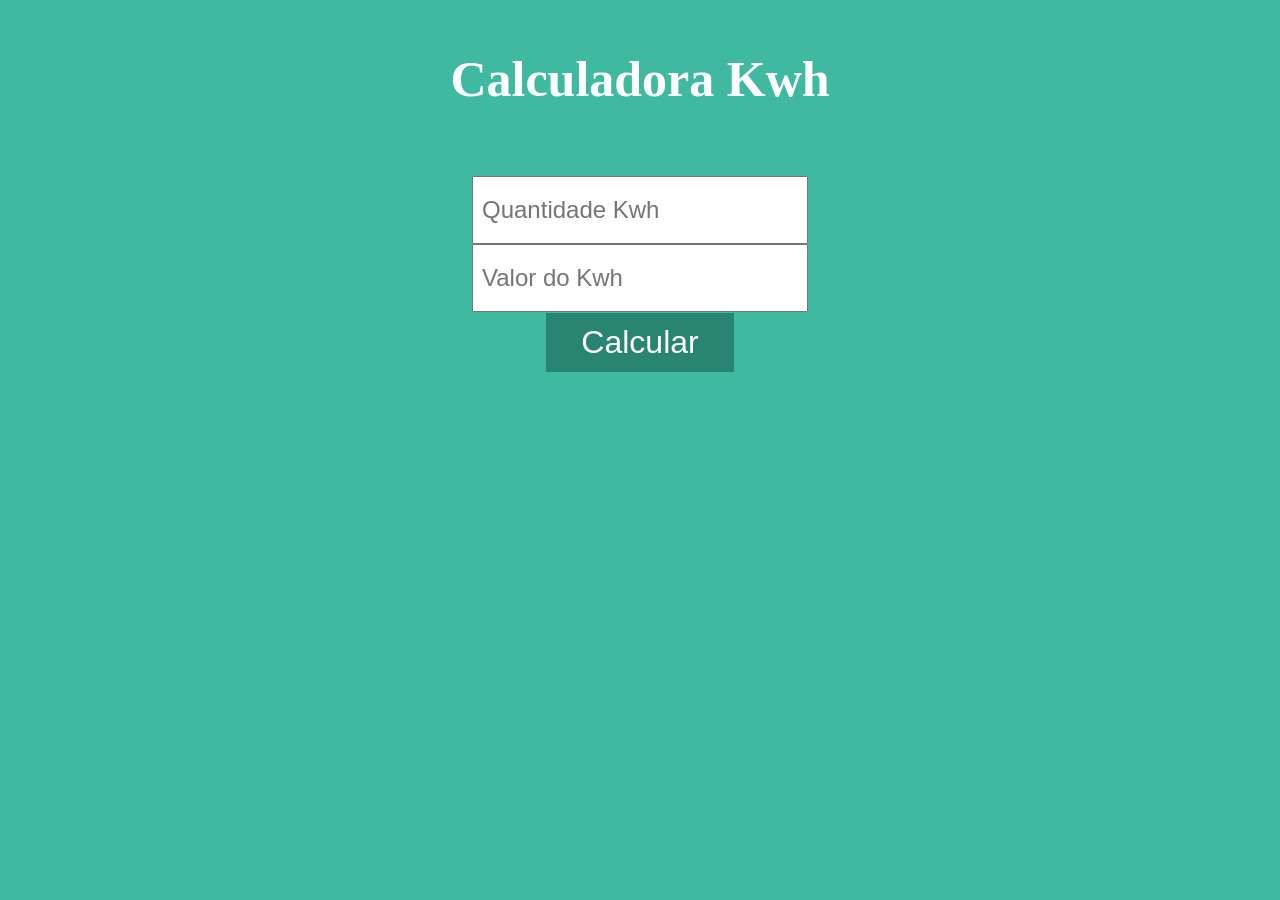
<file: Exercicios JS/Consumo/index.html>
<!DOCTYPE html>
<html lang="pt-br">
  
  <head>
    <meta charset="utf-8">
    <title>Calculadora Kwh</title>
    <link rel="stylesheet" href="style.css">
    <script type="text/javascript" src="script.js"></script>
  </head>
  
<body>
  <div>
    
    <h3 id='title'>Calculadora Kwh</h3>
    
      <form name="calc">
        <h1 id="result" class="result"></h1><br />
        
        <input type="number" id="qtd" placeholder="Quantidade Kwh"><br />
        <input type="number" id="value" placeholder="Valor do Kwh"><br />
        <input type="button" value="Calcular" onclick="cv()">
      </form>
  </div>
</body>
</html>
</file>
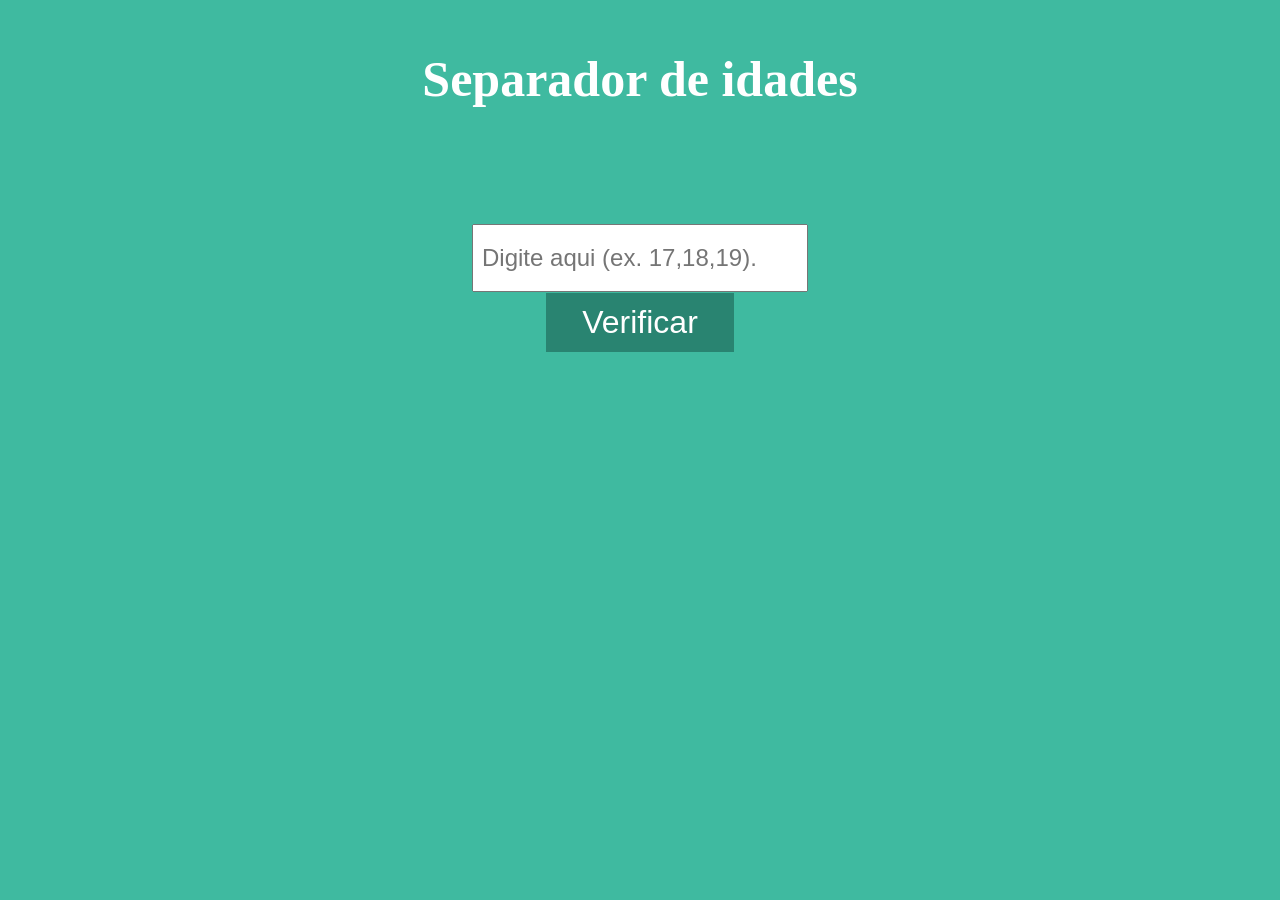
<file: Exercicios JS/Idade/index.html>
<!DOCTYPE html>
<html lang="pt-br">
  
  <head>
    <meta charset="utf-8">
    <title>Separador de idade</title>
    
    <link rel="stylesheet" href="style.css">
    <script type="text/javascript" src="script.js"></script>
  </head>
  
<body>
  <div>
    
    <h3 id='title'>Separador de idades</h3>
    
      <form name="calc">
        <p id="maior" class="result"></p><br />
        <p id="menor" class="result"></p><br />
        
        <input type="text" id="numeros" placeholder="Digite aqui (ex. 17,18,19)."><br />
        <input type="button" value="Verificar" onclick="cv()">
      </form>

  </div>
</body>
</html>
</file>
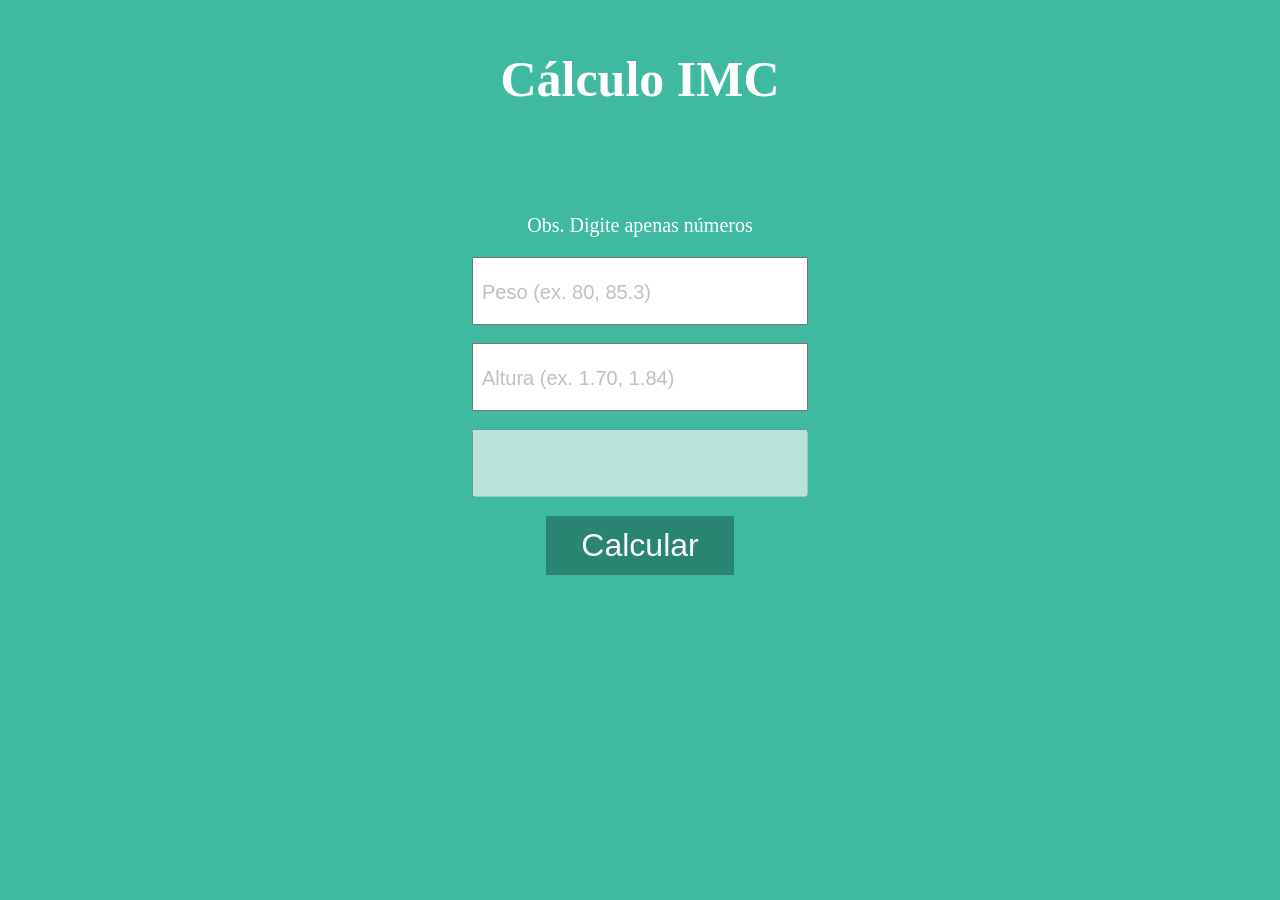
<file: Exercicios JS/IMC Calculator/index.html>
<!DOCTYPE html>
<html lang="pt-br">
  
  <head>
    <meta charset="utf-8">
    <title>Maior Número</title>
    <link rel="stylesheet" href="style.css">
    <script type="text/javascript" src="script.js"></script>
  </head>
  
<body> 
    <h3>Cálculo IMC</h3><br><br>
    <form id="formulario">
        <p>Obs. Digite apenas números</p>
        <input type="text" name="peso" placeholder="Peso (ex. 80, 85.3)"><br><br>

        <input type="text" name="altura" placeholder="Altura (ex. 1.70, 1.84)"><br><br>
            
        <input type="text" name="imc" disabled="disabled" /><br><br>

        <input type="button" value="Calcular" onclick="calcularIMC()">
    </form>
</body>
</html>
</file>
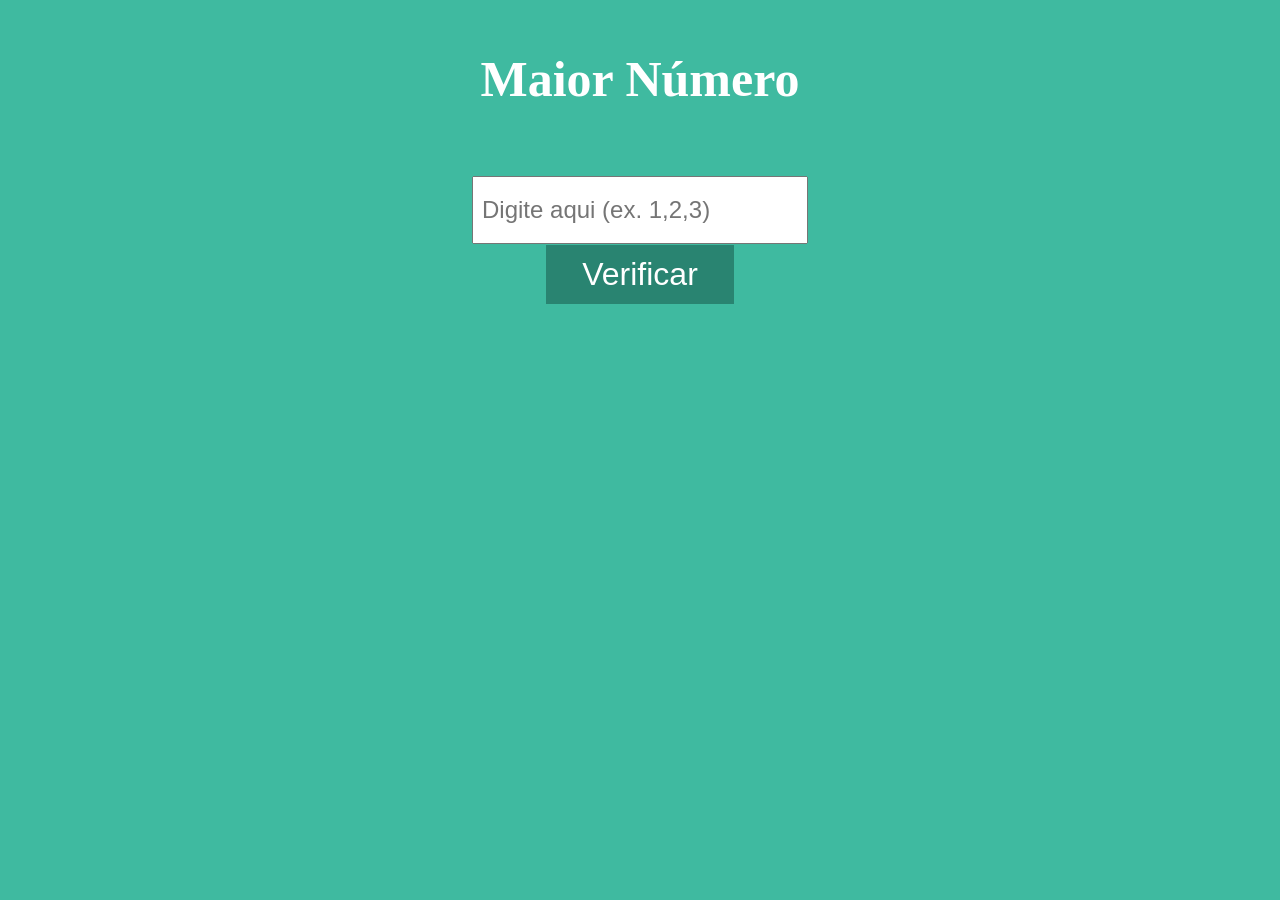
<file: Exercicios JS/Maior Número/index.html>
<!DOCTYPE html>
<html lang="pt-br">
  
  <head>
    <meta charset="utf-8">
    <title>Maior Número</title>
    <link rel="stylesheet" href="style.css">
    <script type="text/javascript" src="script.js"></script>
  </head>
  
<body>
  <!--Titulo da pagina-->
  <h3 id='title'>Maior Número </h3>

  <!--Começo fomulario-->
  <form name="calc">
    <!--h1 recebe o resultado depois de verificar-->
    <h1 id="result" class="result"></h1><br />
   <!--Caixa de texto input-->
    <input type="text" id="numeros" placeholder="Digite aqui (ex. 1,2,3) "><br />
    <!--Botao Verificar-->
    <input type="button" value="Verificar" onclick="cv()">
  </form>
  <!--Fim formulario-->

</body>
</html>
</file>
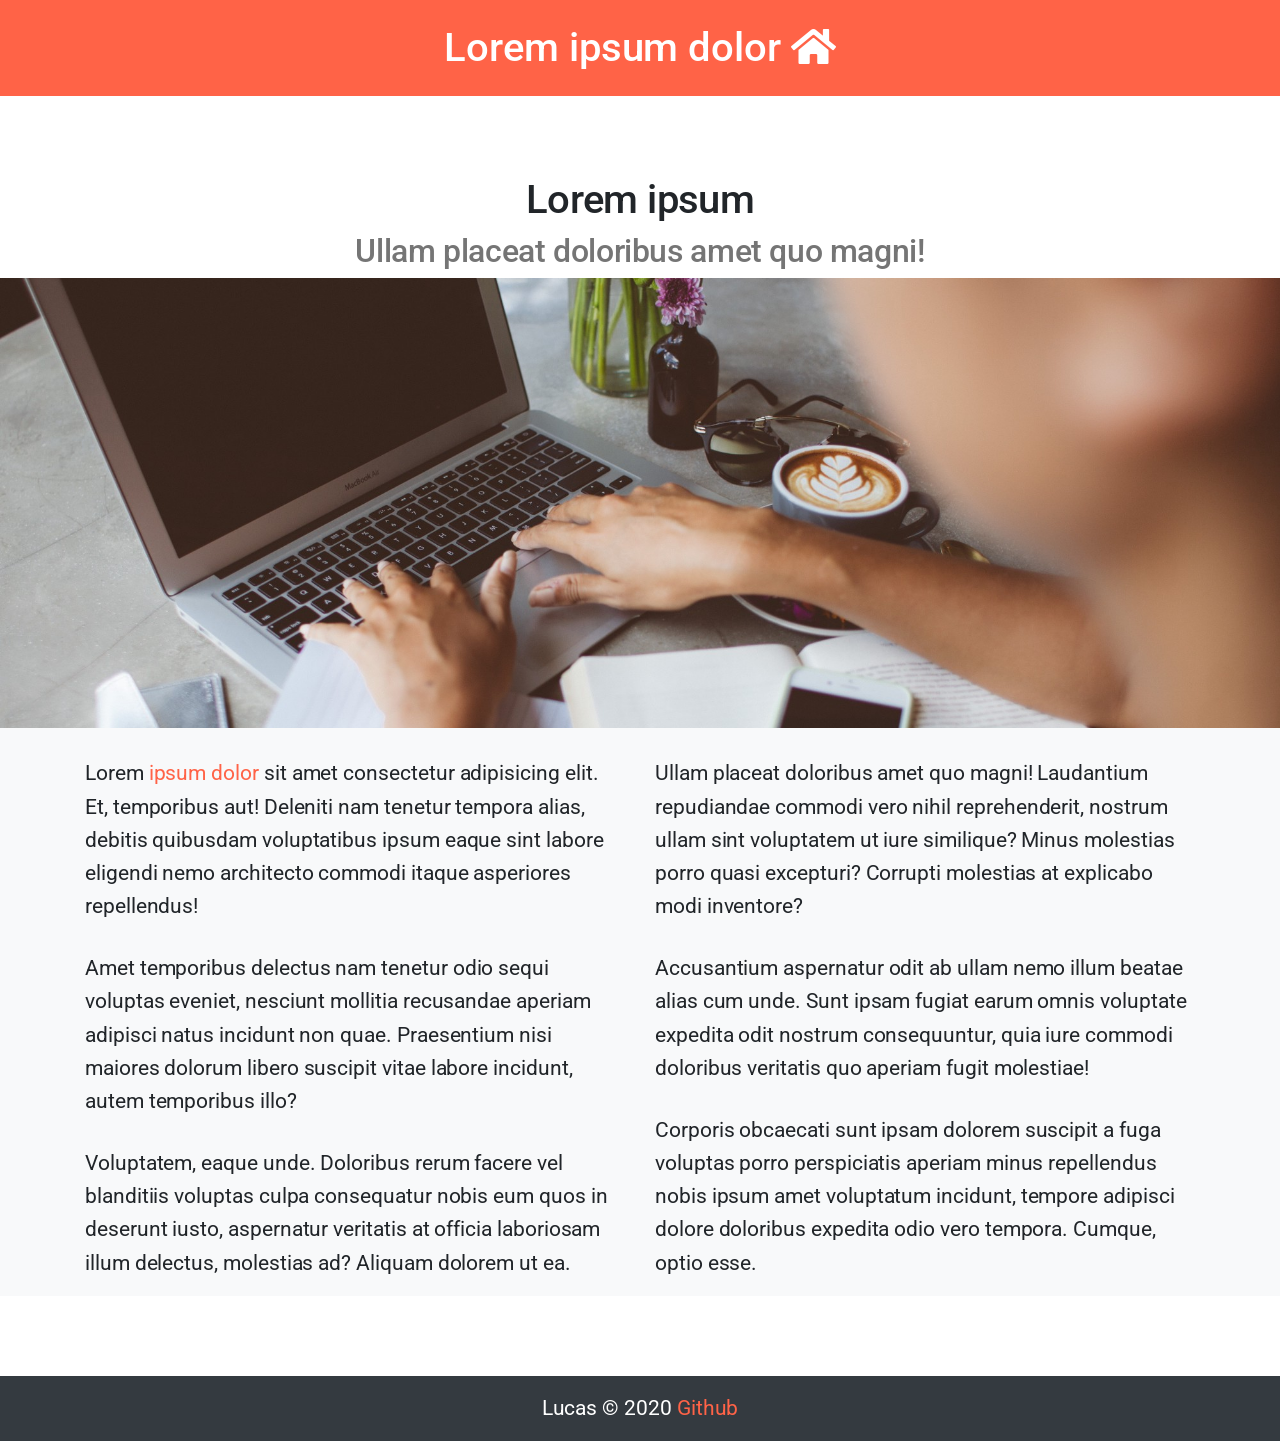
<file: AP2/ap2.html>
<html lang="en">
<head>
  <meta charset="UTF-8">
  <meta name="viewport" content="width=device-width, initial-scale=1.0">
  <meta http-equiv="X-UA-Compatible" content="ie=edge">
  <title>Document</title>
  <link rel="stylesheet"href="https://fonts.googleapis.com/css?family=Roboto">
  <link rel="stylesheet" href="https://use.fontawesome.com/releases/v5.3.1/css/all.css" integrity="sha384-mzrmE5qonljUremFsqc01SB46JvROS7bZs3IO2EmfFsd15uHvIt+Y8vEf7N7fWAU" crossorigin="anonymous">
  <link rel="stylesheet" href="https://stackpath.bootstrapcdn.com/bootstrap/4.5.0/css/bootstrap.min.css" integrity="sha384-9aIt2nRpC12Uk9gS9baDl411NQApFmC26EwAOH8WgZl5MYYxFfc+NcPb1dKGj7Sk" crossorigin="anonymous">
  <link rel="stylesheet" href="style.css">
</head>

<body>
  <!--Header-->
  <header class="container-fluid">
    <h1 class="title">Lorem ipsum dolor <i class="fas fa-home"></i></h1>
  </header>
  <!--Fim Header-->
  
  <!--Main-->
  <main>

    <!--Article-->
    <article>
      <h1 class="h1">Lorem ipsum</h1>
      <h2 class="h2">Ullam placeat doloribus amet quo magni!</h2>
    </article>
    <!--Fim Article-->
   
    <!--Img Banner-->
    <img src="images/banner.jpg" class="img-fluid w-100" alt="banner">
     <!--Fim Img Banner--> 

     <!--Section-->
    <section class="bg-light">
      <div class="container">
        <div class="row">
          <!--Col 1-->
          <div class="col-sm-6">
            <p>Lorem <a href="https://en.wikipedia.org/wiki/Lorem_ipsum">ipsum dolor</a> sit amet consectetur adipisicing elit. Et, temporibus aut! Deleniti nam tenetur tempora alias, debitis quibusdam voluptatibus ipsum eaque sint labore eligendi nemo architecto commodi itaque asperiores repellendus!</p>
            <p>Amet temporibus delectus nam tenetur odio sequi voluptas eveniet, nesciunt mollitia recusandae aperiam adipisci natus incidunt non quae. Praesentium nisi maiores dolorum libero suscipit vitae labore incidunt, autem temporibus illo?</p>
            <p>Voluptatem, eaque unde. Doloribus rerum facere vel blanditiis voluptas culpa consequatur nobis eum quos in deserunt iusto, aspernatur veritatis at officia laboriosam illum delectus, molestias ad? Aliquam dolorem ut ea.</p>
          </div>
    
          <!--Col 2-->
          <div class="col-sm-6 bg-light">
            <p class="dark">Ullam placeat doloribus amet quo magni! Laudantium repudiandae commodi vero nihil reprehenderit, nostrum ullam sint voluptatem ut iure similique? Minus molestias porro quasi excepturi? Corrupti molestias at explicabo modi inventore?</p>
            <p>Accusantium aspernatur odit ab ullam nemo illum beatae alias cum unde. Sunt ipsam fugiat earum omnis voluptate expedita odit nostrum consequuntur, quia iure commodi doloribus veritatis quo aperiam fugit molestiae!</p>
            <p>Corporis obcaecati sunt ipsam dolorem suscipit a fuga voluptas porro perspiciatis aperiam minus repellendus nobis ipsum amet voluptatum incidunt, tempore adipisci dolore doloribus expedita odio vero tempora. Cumque, optio esse.</p>
          </div>
        </div>
      </div>
    </section>
    <!--Fim Section-->
  </main>
  <!--Fim Main-->

  <!--Footer-->
  <footer class="bg-dark page-footer font-small ">
    <div class="footer-copyright text-center text-white py-3">Lucas © 2020
      <a href="https://github.com/lucascarlosj"> Github</a>
    </div>
  </footer>
  <!--Fim Footer-->
  
</body>
</html>
</file>
<file: AP1/css/style.css>
* {
    font-family: 'Gill Sans', 'Gill Sans MT', Calibri, 'Trebuchet MS', sans-serif;
    font-weight: bolder; 
}

body {
    width: 1800px;
    margin: auto;   
}

#tudo {
    width: 50%;
    padding: 10px 40px 0px 40px;
    border: 1px solid;
    margin: 0px auto;
}

header  {
    border: 1px solid;
    margin: -11px -41px;
    background-image: linear-gradient(90deg, #242424, #575656);
}

header img {
    display: block;
    width: 350px;
    margin: 0 auto;
    padding: 15px;
}   

article {
    padding: 25px 20px 20px 0px;
    font-size: 20px; 
}

article img {
    width: 110px;
    float: right;
    margin: 0 420px 0px 0px;
}

article h1 {
   padding: 0px 0px 5px 0px;
   color: #FF7D55;
   
}

article p {
    padding: 0px 0px 35px 0px;
}

article hr {
    width: 55%;
    margin-right: 80%;
    margin-bottom: 21px;
}

.coluna-2 {
    width: 48.5%;
    float: left;
    margin-top:-68.2%; 
    margin-left: 504px;
}

aside {
    font-size: 20px;
    border: 1px solid;
    padding: 15px; 
    height: 36.5pc;
}

aside img {
    width: 110px;
    float: right;
    padding-bottom: 14px;
}

aside p {
    padding: 2px;
}

aside h1 {
    padding-top: 15px;
    color: #DCBA5E
}

aside hr {
    width: 100%;
    margin-bottom: 30px;
}

footer {
    border: 1px solid;
    width: 978px;
    margin-left: -40px;
    background-image: linear-gradient(90deg, #242424, #575656);
    height: 100px;
    font-weight: bolder;  
}

footer img {
    width: 60px;
    margin-top: 20px;
    vertical-align: middle;  
}

footer span {
    margin-top: 15px;
    font-size: 20px;
    margin-left: 35px;
    color: whitesmoke;
    font-style: oblique;
    opacity: 0.6;
}

footer span:nth-child(2) {
    margin-right: 55%;
}
</file>
<file: AS/css/style.css>
header {
    font-size: 50px;
    text-align: center;
    padding: 50px 0px 100px 0px;   
}

img {
    width: 350px;
}

.jumbotron {
    background-color: aqua;
}

.blog-footer {
    padding: 2.5rem 0;
    color: #999;
    text-align: center;
    background-color: #f9f9f9;
    border-top: .05rem solid #e5e5e5;
  }
  .blog-footer p:last-child {
    margin-bottom: 0;
  }
</file>
<file: Calculadora Logica/style.css>
html {
	background: #3fbaa0;
}

h3 {
	font-size: 50px;
	color: white;
	text-align: center;
}

p {
	font-size: 20px;
	color: white;
}

form {
	text-align: center;
}

select{
	width: 25%;
	height: 3rem;
	padding:.5rem;
	font-size: 1.5rem;
}

input[type=button] {
	text-align: center;
	width: 15%;
	height: 3.8rem;
	color:#FFFFFF;
	font-size: 2rem;
	border: 1px solid #3fbaa0;
	background: #298471;
}

input[type=button]:hover {
	background: #0E735E;
}

#result {
	text-align: center;
	height: 3rem;
	padding:.5rem;
	font-size: 1.9rem;
	text-align: middle;
}
</file>
<file: Curriculum-1/style.css>
img {
    border-radius: 50%;
    display: block;
    margin-left: auto;
    margin-right: auto;
    }

h1 {
    font-size:250%;
    text-align: center;
    font-family: -apple-system, BlinkMacSystemFont, 'Segoe UI', Roboto, Oxygen, Ubuntu, Cantarell, 'Open Sans', 'Helvetica Neue', sans-serif;
    }

h2 {
    text-align: center;
    font-size: 150%;
    text-decoration: underline;
    font-family: -apple-system, BlinkMacSystemFont, 'Segoe UI', Roboto, Oxygen, Ubuntu, Cantarell, 'Open Sans', 'Helvetica Neue', sans-serif;
}

li {
    text-align: left;
    font-size: 120%;
    font-family: -apple-system, BlinkMacSystemFont, 'Segoe UI', Roboto, Oxygen, Ubuntu, Cantarell, 'Open Sans', 'Helvetica Neue', sans-serif;
}

p {
    text-align: auto;
    font-size: 120%;
}


/* Classes */


.cab {
    background-image: url(https://www.condor.com.br/lp/pascoa/assets/img/bg-header.jpg);
}

.grid-container {
    display: grid;
    grid-template-columns: auto;
    grid-gap: 10px;
    background-color: rgb(206, 206, 206);
    padding: 10px;
  }
  
.grid-container > div {
    background-color: rgba(255, 255, 255, 0.8);
    text-align: center;
    padding: 58px;
  }
  
.item1 {
    grid-row-start: 1;
    grid-row-end: 4;
}
</file>
<file: Curriculum-2/style.css>
body {
    width: 1800px;
    margin: auto;
}

span{
    font-size: 20px;
    color: rgb(0, 0, 0);
    font-family: 'Roboto', sans-serif;
}

h1, h2, h3, p {
    font-family: 'Roboto', sans-serif;
}

/*IDS*/

#tudo {
    width: 50%;
    margin: 0px auto;
    padding: 10px 30px 55px 30px;
    border: 1px solid;
}

#retangulo {
    text-align: center;
    background-color: rgb(52, 170, 150);
    border-radius: 10px;
    height: 40px;
    margin: 20px;
    text-align: center;
    font-family:Arial, Helvetica, sans-serif
}

/*CLASSES*/

.img1 {
    border-radius: 50%;
    margin-top: 0px;
    border: 3px solid rgb(51, 50, 50);
    float: left;
    margin-left: 2%;
}

.hrcentro {
    font-family:'Segoe UI', Tahoma, Geneva, Verdana, sans-serif;
    border-color: rgb(52, 170, 150);
    float: right;
    width: 77%;
    margin-top: 12px;
    margin-right: 2cm;
}

.linha {
    clear: both;
}

.linhas2 {
    border-bottom: 2px solid rgb(52, 170, 150);
    width: 47%;
    text-indent: 0.5em;
    margin-top: 15px;
}

.space {
    line-height: 1.5px;
}

.esquerda {
	display: flexbox;
	width:40%;
	margin-top: 0px;
}

.circle {
    display: flexbox;
    flex-direction: row-reverse;
	width: 7px;
	height: 7px;
	background-color: rgb(52, 170, 150);
	border-radius: 50%;
	float: right;
    margin-right: 5px;
    border:2px solid rgb(52, 170, 150);
}

.circle2 {
    display: flexbox;
	width: 7px;
	height: 7px;
	background-color: rgb(255, 255, 255);
	border-radius: 50%;
	float: right;
    margin-right: 5px;
    border:2px solid rgb(52, 170, 150);
}

.centro {
    display: flexbox;
    flex-direction: row-reverse;
	width: 2px;
	height: 581px;
	background-color: rgb(52, 170, 150);
	margin-left: 50%;
	margin-right: 50%;
	border-radius: 30%;
	margin-top: -638px;
}

.ex {
    width: 47%;
    float: right;
    margin: 0px;
    margin-top: -563px;
}
.ex h2 {
    border-bottom: 2px solid rgb(52, 170, 150);
    width: 100%;
    text-indent: 0.5em;
    margin-top: 15px;
}

.experiencia p {
    padding-left: 10px;
    font-size: 15px;
    margin-bottom: 35px;    
    margin-top: 0px;
    font-weight: 500;
}
.ep {
    font-size: 120% !important;
    display: inline-block;
    margin: 0px 7px !important;
    padding: 0px !important;
}
</file>
<file: Form/style.css>
body {
    display: flex;
    align-items: center;
    flex-direction: column;
    font-family: 'Baloo Bhaina 2', cursive;
}

h1 {
    text-align: center;
}

fieldset {
    width: 950px;
    border-radius: 10px;
    border-color: rgba(0,0,0,0.06);
    box-shadow:0 0 15px 4px rgba(0, 0, 0, 0.1);
}

label {
    display: inline-block;
    width:100px;
    text-align: left;
}

input {
    padding: 5px;
    box-shadow:0 0 15px 4px rgba(0,0,0,0.1);
    border-radius:10px; 
    border: 1px solid #eee;
}

input:hover {
    border: 1px solid #aaa;
    transition: .3s border-color;
}


select, file {
    padding:5px;
    border-radius:10px;
    box-shadow:0 0 15px 4px rgba(0, 0, 0, 0.0.6);
}
</file>
<file: JS Calculator/style.css>
html {
	background: #3fbaa0;
}

hr {
	height: 2px;
	background: #FFFFFF;
	border: none;
	margin: 1rem 0 1rem 0;
}

h1 {
	color: #FFFFFF;
	text-align: center;
	height: 5rem;
	font-size: 50px;
}

#container {
	position: relative;
	width: 300px;
	height: 311px;
	margin: 30px auto;
	background: rgb(184, 183, 183);
}

input[type=text] {
	width: 94%;
	height: 3rem;
	padding:.5rem;
	font-size: 3rem;
	margin: 0 .8rem 0 0;
	text-align: right;
	color: #000000;

}

input[type=button] {
	float:left;
	width: 25%;
	height: 3.8rem;
	color:#FFFFFF;
	font-size: 2rem;
	text-align:center;
	border: 1px solid #3fbaa0;
	background: #298471;

}

input[type=button]:hover {
	background: #0E735E;
}

@media screen and (max-width:320px) {
  h1 {
  margin: .5rem;
	padding: .50rem 1rem;
  font-size: 2rem;
}  
  input[type=text] {
	height: 1.5rem;
	padding: .5rem;
	font-size: 1.5rem;
}
  
  input[type=button] {
	height: 1.8rem;
	font-size: 1rem;
}
}
</file>
<file: Tabela/style.css>
body {
  font-family: sans-serif;
  background-color: whitesmoke;
  width: 1903px;
  margin: auto;
}

header {
  background-color: #162E58;
}

.navbar {
  display: flex;
  padding: 20px 30px ;
  justify-content: space-between;
}

.navbar img {
  width: 15px;
}

.back-buttom {
  display: flex;
  flex-grow: 1;
}

.back-buttom h3 {
  margin-left: 1.5%;
  color: white;
  font-size: 16px;
  align-self: flex-start;
}

nav {
  display: flex;
  justify-content: center;
}

nav a {
  color: white;
  font-size: 13px;
  text-decoration: none;
  padding: 25px;
  display: inline-block;
}

nav a:hover{
  background-color: rgba(0, 0, 0, 0.1);
  border-bottom: 2px solid white;
} 

.ativa {
  border-bottom:2px solid white;
}

.container {
  width: 35%;
  margin: 0 auto;
  background-color: white;
}

.container-temporada {
  box-shadow: 0px 0px 5px grey;
  background-color: whitesmoke;
  padding: 13px;
}

.container button {
  margin-top: 5px;
  border: none;
  color: #4285f4;
  font-weight: bolder;
  font-size: 13px;
  margin-left: -3px;
}


.container-tabela {
  padding: 13px;
}

.container-tabela table {
  width: 100%;
}

.container-tabela h3 {
  padding: 10px 0px;
  font-weight: bolder;
}

table {
  font-size: 13.5px;
}

th {
  padding: 3px;
  text-align: center;
}

th:first-child {
  text-align: left;
}

td {
  border-top: 1px solid rgba(167, 167, 167, 0.2);
  align-items: center;
  text-align: center;
  padding: 10px 0px;
}

td:nth-child(2) {
  text-align: left;
  vertical-align: center;
}

td:nth-child(2) img {
  vertical-align: middle;
  margin-right: 3%;
}

tr {
  padding-top: 20px;
} 

.container-button {
  background-color: #f8f9fa;
  padding: 6px 8px 10px;
  border-radius: 4px;
  border: 1px solid #ebebeb;
  margin: 8px;
  font-size: 12px;
  line-height: 16px;
}

.button_page {
  margin-top: -10.3%;
  margin-left: 50%;
  vertical-align: middle;
}

.button_page h3 {
  font-weight: bolder;
  line-height: 30px;
}

.button_page img {
  vertical-align: middle;
  margin-right: 3%;
}

.stat {
  background-color: #fff;
  box-shadow: 0 1px 2px 0 rgba(0,0,0,.1);
  padding: 8px 9px 8px 8px;
}

.container_jogos {
  width: 35%;
  margin: 0 auto;
  background-color: white;
}

.container_cab_jogos {
  border: 1px solid rgb(218, 217, 217);
  background-color: whitesmoke;
  padding: 13px;
  
}

.container_tabela_jogos td {
  padding-left: 4%;
}

.container_tabela_jogos img {
  padding: 0px 50x 0px 0px;

}

.row {
  display: flex;
  flex-direction: row;
  flex-wrap: wrap;
  width: 100%;
}

.column {
  display: flex;
  flex-direction: column;
  flex-basis: 100%;
  flex: 1;
}

.column img {
  padding-right: 10px;
}

.colum {
  padding: 13px 13px;
  width: 305px;
  border: 1px solid rgb(219, 219, 219);
}

.fim{
  float: right;
  width: 20%;
  margin-top: 14px;
  text-align: center;
  font-size: 13px;
}

.placar {
  float: right;
  width: 20%;
  margin-top: 10px;
  text-align: center;
  font-size: 13px;
}


.colum_buttom {
  padding: 13px 13px;
  width: 100%;
  border: 1px solid rgb(219, 219, 219);
  font-style: italic;
  font-size: 15px;
}
</file>
<file: Exercicios JS/Consumo/style.css>
html {
	background: #3fbaa0;
}

h3 {
	font-size: 50px;
	color: white;
	text-align: center;
}

form {
	text-align: center;
}

input[type=number] {
	width: 25%;
	height: 3rem;
	padding:.5rem;
	font-size: 1.5rem;
}

input[type=button] {
	text-align: center;
	width: 15%;
	height: 3.8rem;
	color:#FFFFFF;
	font-size: 2rem;
	border: 1px solid #3fbaa0;
	background: #298471;
}

input[type=button]:hover {
	background: #0E735E;
}
</file>
<file: Exercicios JS/Idade/style.css>
html {
	background: #3fbaa0;
}

h3 {
	font-size: 50px;
	color: white;
	text-align: center;
}

form {
	text-align: center;
}

input[type=text] {
	width: 25%;
	height: 3rem;
	padding:.5rem;
	font-size: 1.5rem;
}

input[type=button] {
	text-align: center;
	width: 15%;
	height: 3.8rem;
	color:#FFFFFF;
	font-size: 2rem;
	border: 1px solid #3fbaa0;
	background: #298471;
}

input[type=button]:hover {
	background: #0E735E;
}

#menor {
	font-size: 30px;
}


#maior {
	font-size: 30px;
}
</file>
<file: Exercicios JS/IMC Calculator/style.css>
html {
	background: #3fbaa0;
}

h3 {
	font-size: 50px;
	color: white;
	text-align: center;
}

p {
	font-size: 20px;
	color: white;
}

form {
	text-align: center;
}

input[type=text] {
	width: 25%;
	height: 3rem;
	padding:.5rem;
	font-size: 1.5rem;
}

input[type=button] {
	text-align: center;
	width: 15%;
	height: 3.8rem;
	color:#FFFFFF;
	font-size: 2rem;
	border: 1px solid #3fbaa0;
	background: #298471;
}

input[type=button]:hover {
	background: #0E735E;
}

input::placeholder {
	font-size: 20px;
	color: silver;
  }
</file>
<file: Exercicios JS/Maior Número/style.css>
html {
	background: #3fbaa0;
}

h3 {
	font-size: 50px;
	color: white;
	text-align: center;
}

form {
	text-align: center;
}

input[type=text] {
	width: 25%;
	height: 3rem;
	padding:.5rem;
	font-size: 1.5rem;
}

input[type=button] {
	text-align: center;
	width: 15%;
	height: 3.8rem;
	color:#FFFFFF;
	font-size: 2rem;
	border: 1px solid #3fbaa0;
	background: #298471;
}

input[type=button]:hover {
	background: #0E735E;
}
</file>
<file: AP2/style.css>
body {
    margin: 0;
    font-family: 'Roboto', sans-serif;
    font-size: 21px;
    line-height: 1.58;
    letter-spacing: -.003em;
  }
  
  header {
    background-color: tomato;
    color: white;
    text-align: center;
    padding: 1.5rem;
  }
  
  header h1 {
    margin: 0;
  }
  
  main {
    margin: 5rem 0;
  }
  
  main .img-fluid {
    width: 100%;
    object-fit: cover;  
    height: 50%;
  }
  
  main h1 {
    line-height: 1.04;
    letter-spacing: -.015em;
    text-align: center;
  }
  
  main h2 {
    color: rgba(0, 0, 0, 0.541176);
    font-size: 25px;
    line-height: 1.22;
    letter-spacing: -.012em;
    margin-top: 5px;
    margin-bottom: 22px;
    text-align: center;
  }
  
  main p {
    margin-top: 29px;
  }
  
  a {
    color: tomato;
    text-decoration: none;
  }
  
  a:hover {
    text-decoration: underline;
  }
</file>
